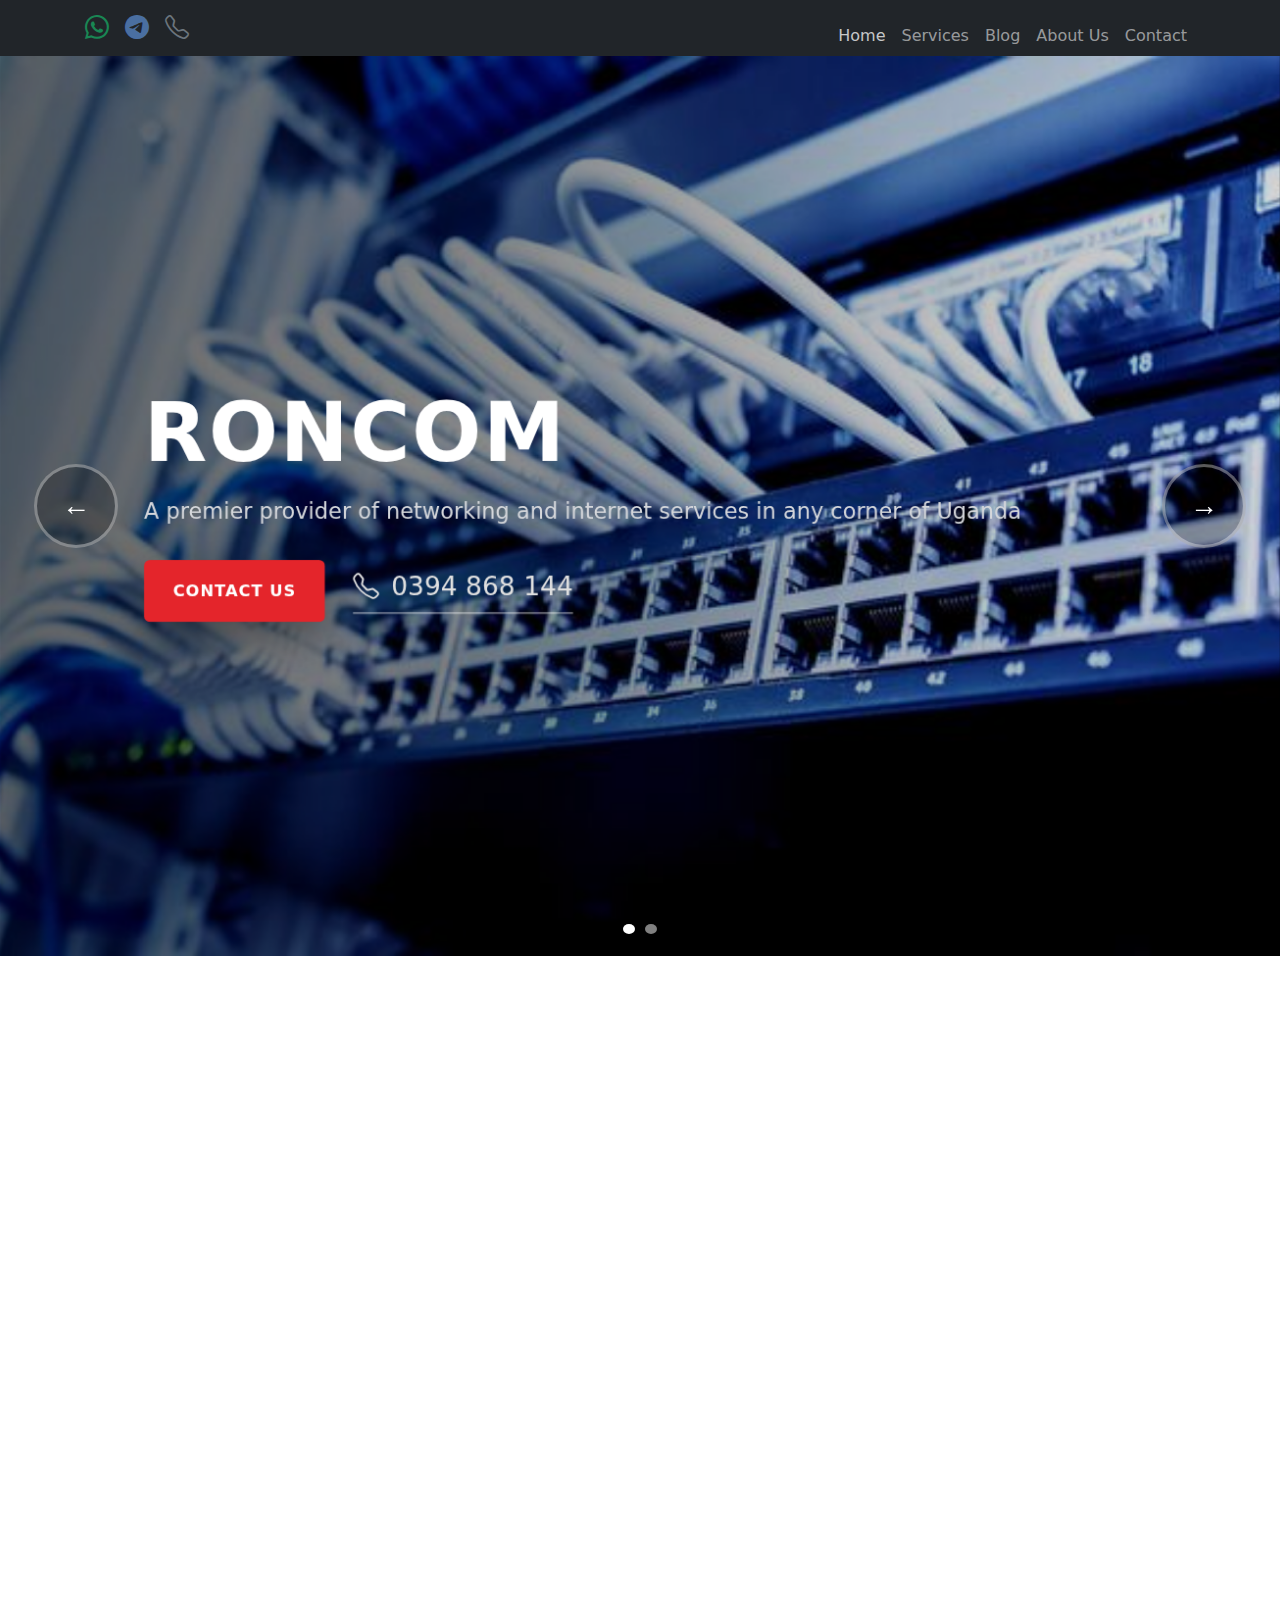
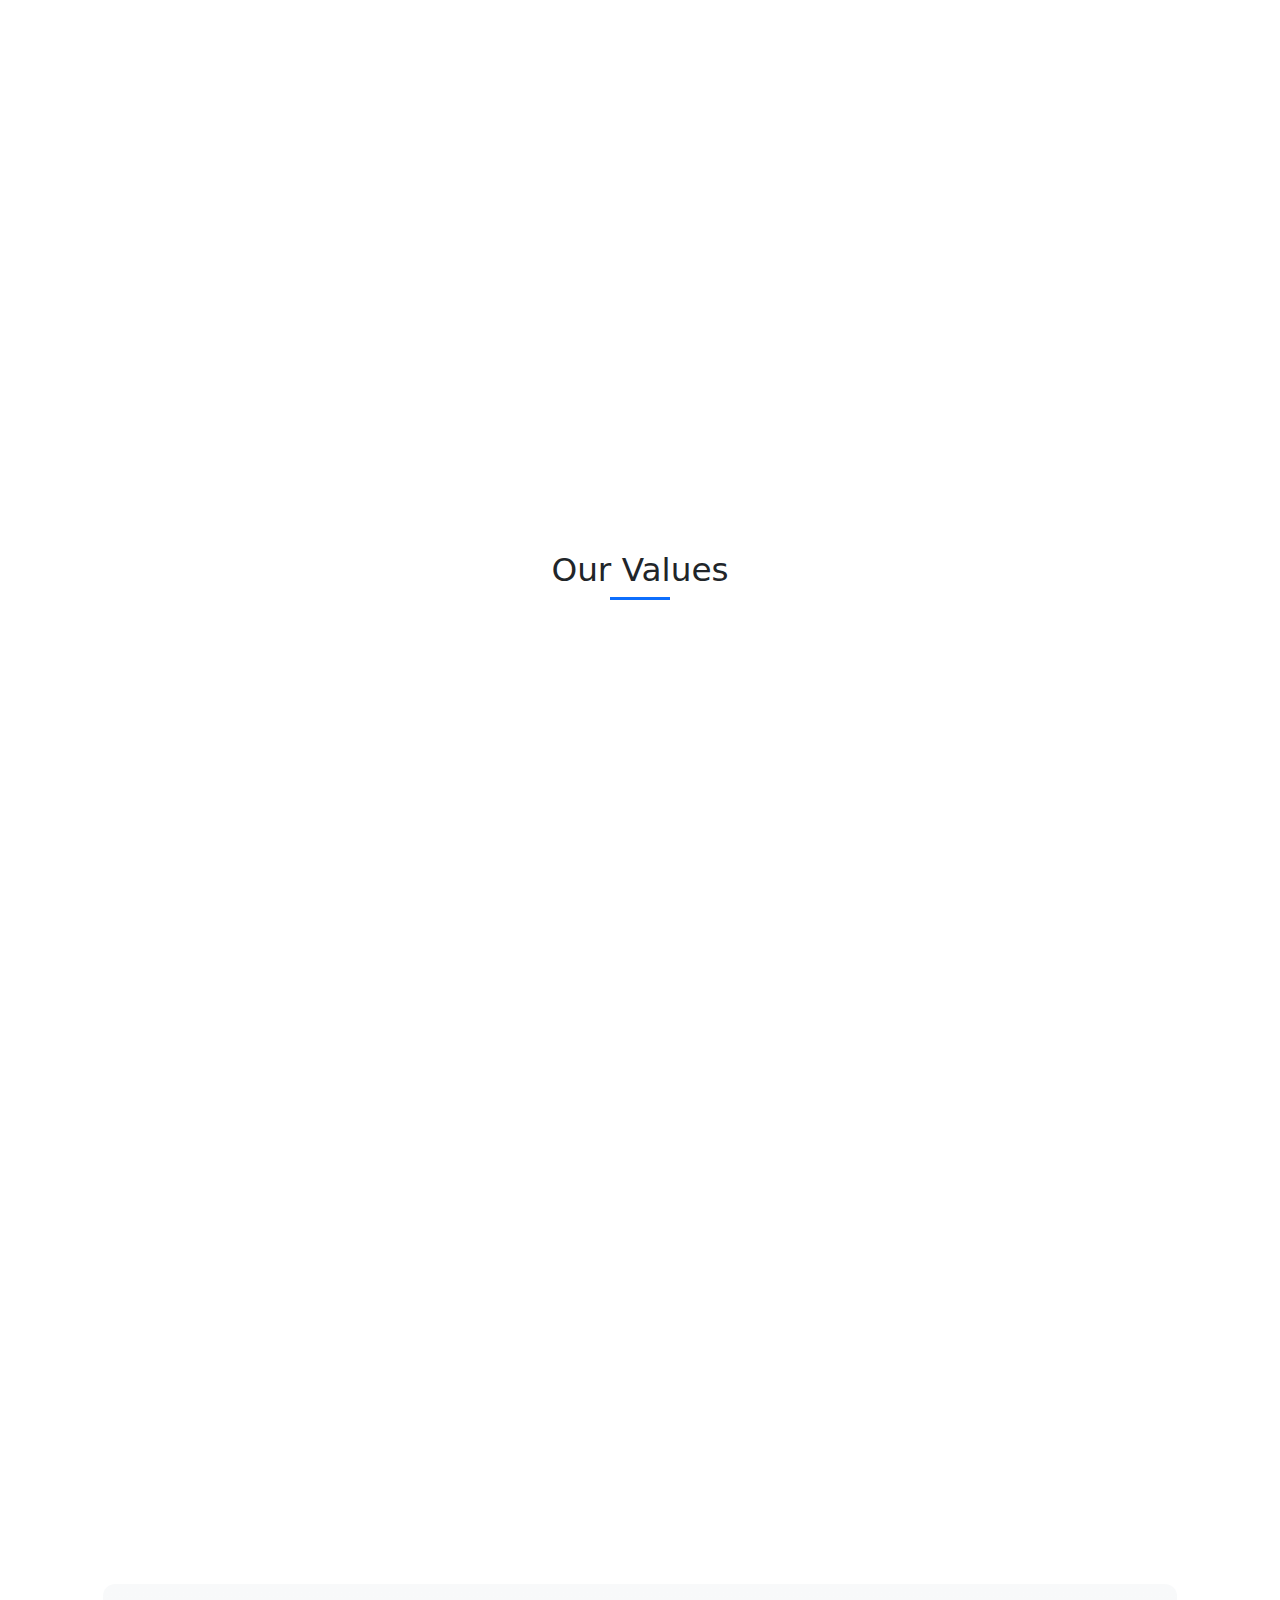
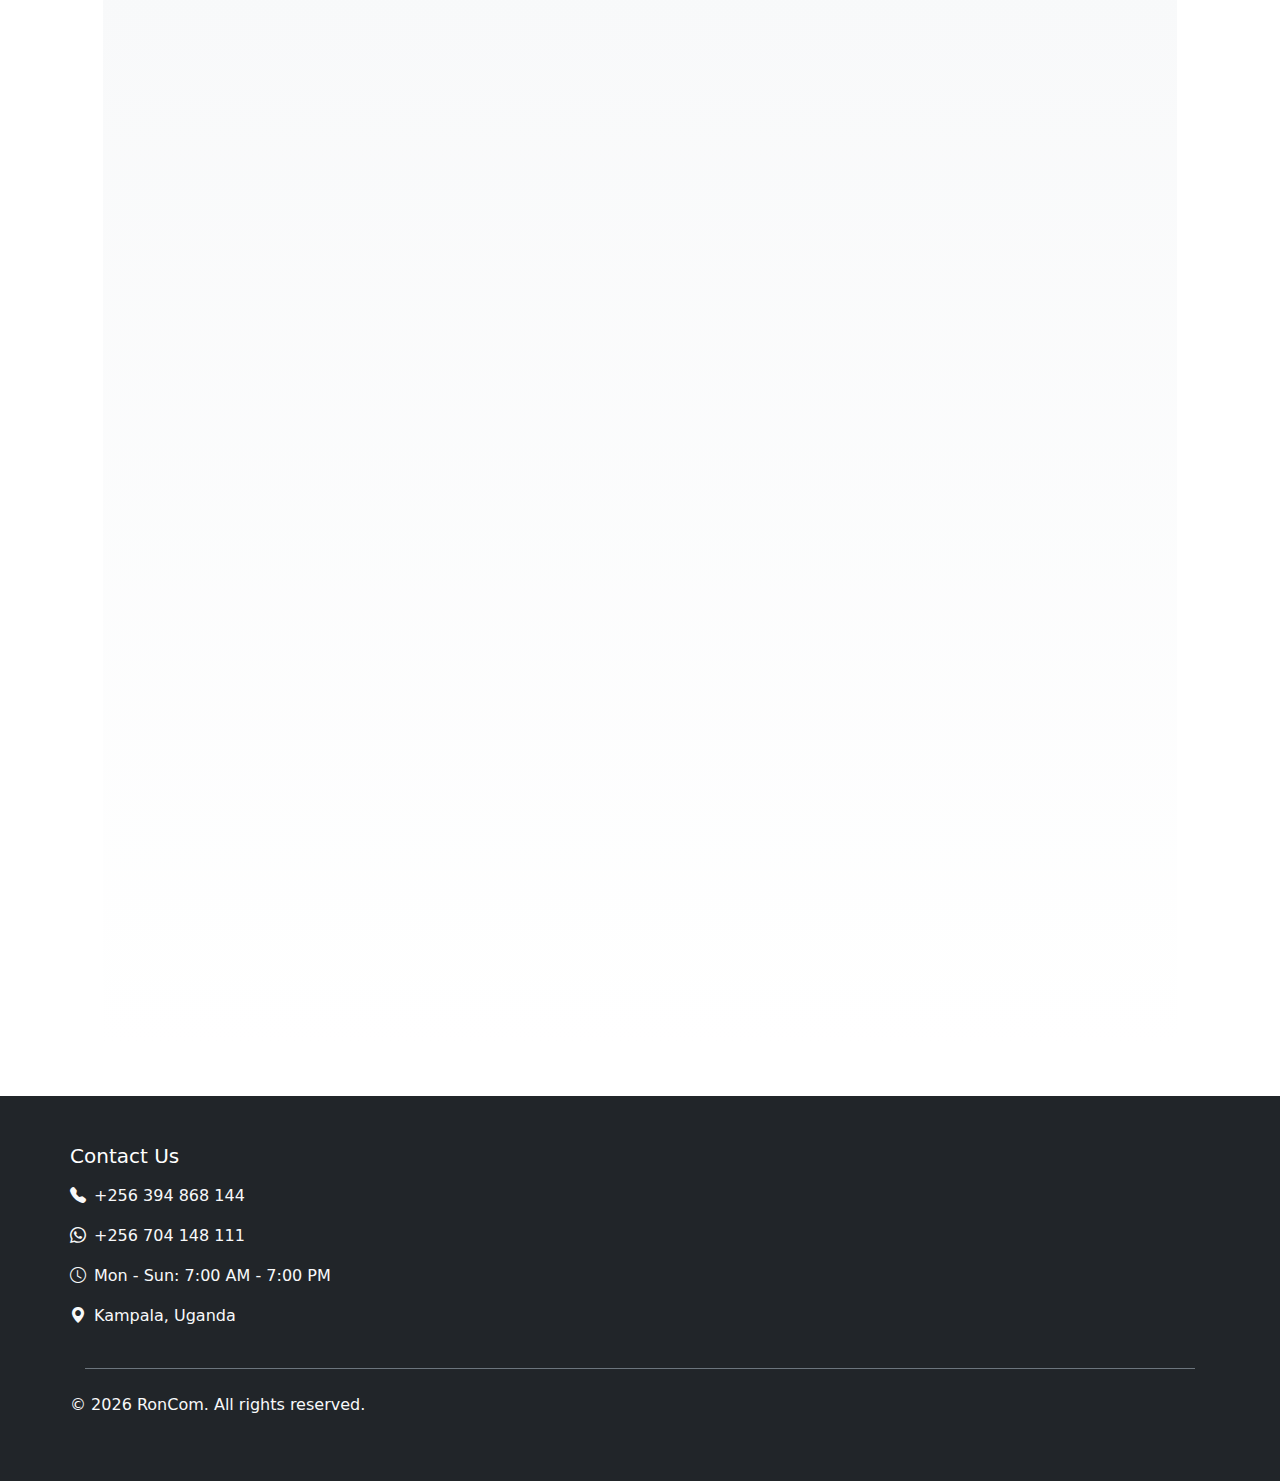
<file: index.html>
<!DOCTYPE html>
<html lang="en">
    <head>
        <meta charset="utf-8" />
        <meta name="viewport" content="width=device-width, initial-scale=1, shrink-to-fit=no" />
        
        <meta name="description" content="RonCom - Offering networking and internet solutions in Uganda including routers, access points, IT support and training" />
        <meta name="keywords" content="networking services uganda, internet services uganda, internet services kampala, MikroTik router, UniFi access point, network installation, wireless network design" />
        <meta name="author" content="RonCom" />
        
        <meta property="og:title" content="RonCom - Networking and Internet Solutions" />
        <meta property="og:description" content="Premier provider of networking and internet services in Uganda. Expert installation and support for MikroTik, UniFi, Ruijie and TP-Link solutions." />
        <meta property="og:image" content="assets/images/networking2.jpg" />
        <meta property="og:url" content="https://roncom.com" />
        
        <meta name="twitter:card" content="summary_large_image" />
        <meta name="twitter:title" content="RonCom Networks - Networking and Internet Solutions" />
        <meta name="twitter:description" content="Premier provider of networking and internet services in Uganda" />
        <meta name="twitter:image" content="assets/images/networking2.jpg" />
        
        <!-- Canonical URL -->
        <link rel="canonical" href="https://roncom.com/" />

        <title>RonCom</title>

        <!-- Favicon-->
        <link rel="icon" type="image/x-icon" href="assets/images/favicon.ico" />

        <!-- social media icons bootstrap-->
        <link rel="stylesheet" href="https://cdn.jsdelivr.net/npm/bootstrap-icons@1.11.3/font/bootstrap-icons.min.css">
        
        <!-- Core theme CSS (includes Bootstrap)-->
        <link href="css/styles.css" rel="stylesheet" />

        <!-- Custom styles -->
        <style>
            .service-card,
            .mission-card,
            .values-card,
            .services-card,
            .blog-card,
            .products-cta,
            .testimonials-heading-animate {
                opacity: 0;
                transform: translateY(30px);
            }
            .service-card.fade-in,
            .mission-card.fade-in,
            .values-card.fade-in,
            .services-card.fade-in,
            .blog-card.fade-in,
            .products-cta.fade-in,
            .testimonials-heading-animate.fade-in {
                animation: fadeInUp 0.6s ease forwards;
            }
            @keyframes fadeInUp {
                from {
                    opacity: 0;
                    transform: translateY(30px);
                }
                to {
                    opacity: 1;
                    transform: translateY(0);
                }
            }
        </style>

    </head>
    <body>
        <nav class="navbar navbar-expand-lg navbar-dark bg-dark">
            <div class="container">
                
                <!-- Social Media Icons (visible on all screens, left side on mobile) -->
                <div class="d-flex align-items-center order-lg-1" id="nav-social-icons">
                    <a href="https://wa.me/256704148111" target="_blank" class="text-success me-3" title="WhatsApp">
                        <i class="bi bi-whatsapp" style="font-size: 1.5rem;"></i>
                    </a>
                    <a href="https://t.me/Ronn_pro" target="_blank" class="text-primary me-3" title="Telegram">
                        <i class="bi bi-telegram" style="font-size: 1.5rem;"></i>
                    </a>
                    <a href="tel:+256394868144" class="text-secondary me-3" title="Phone" style="color: #A9A9A9;">
                        <i class="bi bi-telephone" style="font-size: 1.5rem;"></i>
                    </a>
                </div>

                <!-- Navbar Toggler Button -->
                <button class="navbar-toggler order-lg-3" type="button" data-bs-toggle="collapse" data-bs-target="#navbarSupportedContent" aria-controls="navbarSupportedContent" aria-expanded="false" aria-label="Toggle navigation">
                    <span class="navbar-toggler-icon"></span>
                </button>

                <!-- Collapsible Navigation Menu -->
                <div class="collapse navbar-collapse order-lg-2" id="navbarSupportedContent">
                    <ul class="navbar-nav ms-auto mb-2 mb-lg-0">
                        <li class="nav-item"><a class="nav-link active" aria-current="page" href="index.html">Home</a></li>
                        <li class="nav-item"><a class="nav-link" href="services.html">Services</a></li>
                        <li class="nav-item"><a class="nav-link" href="blog.html">Blog</a></li>
                        <li class="nav-item"><a class="nav-link" href="about.html">About Us</a></li>
                        <li class="nav-item"><a class="nav-link" href="contact.html">Contact</a></li>
                    </ul>
                </div>
            </div>
        </nav>

        <!-- Page Content-->
        <main>
            <div class="container px-4 px-lg-5">

                <!-- Hero Slider -->
            <section class="hero-slider" aria-label="Featured">
                <button class="nav nav--prev" aria-label="Previous slide">
                    <span class="nav__circle"><span class="nav__arrow">←</span></span>
                </button>

                <button class="nav nav--next" aria-label="Next slide">
                    <span class="nav__circle"><span class="nav__arrow">→</span></span>
                </button>

                <div class="slides">
                    <!-- Slide 2: Business -->
                    <article class="slide" style="background-image:url('assets/images/networking2.jpg')" role="img" aria-label="Professional networking solutions by RonCom">
                    <div class="slide__overlay"></div>
                    <div class="slide__content">
                        <h1 class="title">
                        RONCOM
                        </h1>
                        <p class="subhead">
                        A premier provider of networking and internet services in  any corner of Uganda
                        </p>
                        <div class="cta-row">
                        <a class="btn btn--primary" href="#contact">
                         CONTACT US
                        </a>
                        <a class="phone" href="tel:+256394868144">
                            <span class="phone__icon"><i class="bi bi-telephone"></i></span>
                            <span class="phone__num">0394 868 144</span>
                        </a>
                        </div>
                    </div>
                    </article>

                    <!-- Slide 1: Home -->
                    <article class="slide is-active" style="background-image:url('assets/images/home-1.jpg')" role="img" aria-label="RonCom - Your trusted networking partner in Uganda">
                    <div class="slide__overlay"></div>
                    <div class="slide__content">
                        <h2 class="title">
                        RONCOM
                        </h2>
                        <p class="subhead">
                        A premier provider of networking and internet services in  any corner of Uganda
                        </p>
                        <div class="cta-row">
                        <a class="btn btn--primary" href="#contact">
                             CONTACT US
                        </a>
                        <a class="phone" href="tel:+256394868144">
                            <span class="phone__icon"><i class="bi bi-telephone"></i></span>
                            <span class="phone__num">0394 868 144</span>
                        </a>
                        </div>
                    </div>
                    </article>
                </div>

                <div class="dots" role="tablist" aria-label="Slider pagination"></div>
            </section>

            <!-- Call to Action-->
            <div class="card text-white my-5 py-4 text-center products-cta" id="products" style="background-color: #5c6670; color: white;">
                <div class="card-body">
                    <h2 class="text-white m-0">Our Products</h2>    
                </div>
            </div>

            <!-- Content Row-->
            <div class="row gx-4 gx-lg-5 service-cards">
                
                <!-- MikroTik Router Card -->
                <div class="col-lg-6 mb-4">
                    <div class="service-card">
                        <div class="service-image">
                            <img src="assets/images/mikrotik_router.jpeg" alt="MikroTik Router - Professional grade networking device for advanced firewall and hotspot solutions" loading="lazy" decoding="async">
                        </div>
                        <div class="service-content">
                            <h3 class="service-title">MikroTik Router</h3>
                            <p class="service-text">Advanced firewall, multi-device support and high speed connections, ideal for hotspots, labs and power users.</p>
                        </div>
                    </div>
                </div>

                <!-- CCTV Camera Card -->
                <div class="col-lg-6 mb-4">
                    <div class="service-card">
                        <div class="service-image">
                            <img src="assets/images/cctv-camera.jpg" alt="CCTV cameras - Security and Surveillance" loading="lazy" decoding="async">
                        </div>
                        <div class="service-content">
                            <h3 class="service-title">CCTV Cameras</h3>
                            <p class="service-text">Enhanced security and surveillance for real-time monitoring and efficient response to incidents</p>
                        </div>
                    </div>
                </div>

                <!-- Ubiquiti UniFi Card -->
                <div class="col-lg-6 mb-4">
                    <div class="service-card">
                        <div class="service-image">
                            <img src="assets/images/unifi_access_point.jpg" alt="UniFi Access Point - Enterprise-grade WiFi solution supporting 200+ devices" loading="lazy" decoding="async">
                        </div>
                        <div class="service-content">
                            <h3 class="service-title">UniFi Access Point</h3>
                            <p class="service-text">Supports 200+ devices, 1250 square ft coverage. Great for offices and multi-building setups.</p>
                        </div>
                    </div>
                </div>

                <!-- Solar CCTV Camera Card -->
                <div class="col-lg-6 mb-4">
                    <div class="service-card">
                        <div class="service-image">
                            <img src="assets/images/solar-cctv-cameras.jpg" alt="Solar CCTV cameras - Reliable and cost-effective" loading="lazy" decoding="async">
                        </div>
                        <div class="service-content">
                            <h3 class="service-title">Solar CCTV Cameras</h3>
                            <p class="service-text">High quality, reliable and cost-effective to enhance security.</p>
                        </div>
                    </div>
                </div>
                
                <!-- Ruijie routers & access point Card -->
                <div class="col-lg-6 mb-4">
                    <div class="service-card">
                        <div class="service-image">
                            <img src="assets/images/ruijie_access_point.jpg" alt="Ruijie Access Point - Professional WiFi solution for business hotspots and remote work" loading="lazy" decoding="async">
                        </div>
                        <div class="service-content">
                            <h3 class="service-title">Ruijie Access Point</h3>
                            <p class="service-text">Great for business hotspots, secure remote work and scalable networks. Also includes guest Wi-Fi management</p>
                        </div>
                    </div>
                </div>

                <!-- TP-Link routers & access point card -->
                <div class="col-lg-6 mb-4">
                    <div class="service-card">
                        <div class="service-image">
                            <img src="assets/images/TP-Link.jpg" alt="TP-Link Router - Affordable WiFi solution for homes and small offices with mesh capabilities" loading="lazy" decoding="async">
                        </div>
                        <div class="service-content">
                            <h3 class="service-title">TP-Link Router</h3>
                            <p class="service-text">Affordable Wi-Fi for homes and small office. Also, ideal for mesh and cloud management.</p>
                        </div>
                    </div>
                </div>

                <!-- Mission and Core Values -->
                <section class="my-5">
                    <div class="row">
                        <!-- Mission -->
                        <div class="col-12 mb-4">
                            <div class="card h-100 border-0 shadow-sm mission-card" style="background-color: #0b5ed7; color: whitesmoke;">
                                <div class="card-body">
                                    <h2 class="card-title text-center mb-4">Our Mission</h2>
                                    <p class="card-text">To provide cutting-edge networking solutions and exceptional IT services that empower businesses and individuals across Uganda with reliable, secure, and efficient connectivity, while fostering digital transformation and technological advancement in our communities.</p>
                                </div>
                            </div>
                        </div>
                        <!-- Core Values -->
                        <div class="col-12">
                            <div class="values-section my-5">
                                <div class="values-heading text-center mb-5">
                                    <h2 class="display-5 fw-bold">Our Values</h2>
                                </div>
                                <div class="values-container">
                                    <div class="values-flex-item">
                                        <div class="values-card text-center p-4">
                                            <i class="bi bi-star-fill text-primary display-4 mb-3"></i>
                                            <h4 class="mb-3">Excellence</h4>
                                            <p class="mb-0">We strive for excellence in every project we undertake.</p>
                                        </div>
                                    </div>
                                    <div class="values-flex-item">
                                        <div class="values-card text-center p-4">
                                            <i class="bi bi-people-fill text-primary display-4 mb-3"></i>
                                            <h4 class="mb-3">Customer Focus</h4>
                                            <p class="mb-0">Our clients' success is our primary focus.</p>
                                        </div>
                                    </div>
                                    <div class="values-flex-item">
                                        <div class="values-card text-center p-4">
                                            <i class="bi bi-lightning-fill text-primary display-4 mb-3"></i>
                                            <h4 class="mb-3">Innovation</h4>
                                            <p class="mb-0">We embrace new technologies and innovative solutions.</p>
                                        </div>
                                    </div>
                                </div>
                            </div>
                        </div>
                    </div>
                </section>

                <!-- Services and Blog Navigation -->
                <section class="mb-5">
                    <div class="row">
                        <!-- Services Card -->
                        <div class="col-12 mb-4">
                            <div class="card h-100 text-black services-card" style="background-color: burlywood;">
                                <div class="card-body text-center">
                                    <i class="bi bi-gear-fill display-4 mb-3"></i>
                                    <h3 class="card-title">Our Services</h3>
                                    <p class="card-text">Our expert team specializes in designing and implementing custom network infrastructures, advanced security systems, and professional IT support services. From small office setups to large-scale enterprise networks, we provide end-to-end solutions that ensure optimal performance, security, and reliability.</p>
                                    <a href="services.html"class="btn btn-light">Explore Services</a>
                                </div>
                            </div>
                        </div>
                        <!-- Blog Card -->
                        <div class="col-12 mb-4">
                            <div class="card h-100 text-white blog-card" style="background-color: darkgray;">
                                <div class="card-body text-center">
                                    <i class="bi bi-journal-text display-4 mb-3"></i>
                                    <h3 class="card-title">Latest Insights</h3>
                                    <p class="card-text">We regularly share valuable information about emerging technologies, network security protocols, and innovative solutions in the IT industry. Our blog features expert advice, troubleshooting guides, case studies, and detailed analyses of the latest trends in networking and security systems.</p>
                                    <a href="blog.html" class="btn btn-light">Read Our Blog</a>
                                </div>
                            </div>
                        </div>
                    </div>
                </section>

                <!-- Testimonials Section -->
                <section class="testimonials-section my-5 py-5">
                    <div class="testimonials-heading text-center mb-5 testimonials-heading-animate">
                        <h2 class="display-5 fw-bold">What Our Clients Say</h2>
                        <p class="lead text-muted">Real feedback from businesses we've partnered with</p>
                    </div>

                    <div class="row gx-4 gx-lg-5">
                        <!-- Testimonial 1 -->
                        <div class="col-lg-4 mb-4">
                            <div class="testimonial-card">
                                <div class="stars mb-3">
                                    <i class="bi bi-star-fill"></i>
                                    <i class="bi bi-star-fill"></i>
                                    <i class="bi bi-star-fill"></i>
                                    <i class="bi bi-star-fill"></i>
                                    <i class="bi bi-star-fill"></i>
                                </div>
                                <p class="testimonial-text">"RonCom transformed our network infrastructure. Their professional team delivered an exceptional solution that exceeded our expectations. Highly recommended!"</p>
                                <div class="testimonial-author">
                                    <h5 class="author-name">John Mukwaya</h5>
                                    <p class="author-title">CEO, Tech Solutions Ltd</p>
                                </div>
                            </div>
                        </div>

                        <!-- Testimonial 2 -->
                        <div class="col-lg-4 mb-4">
                            <div class="testimonial-card">
                                <div class="stars mb-3">
                                    <i class="bi bi-star-fill"></i>
                                    <i class="bi bi-star-fill"></i>
                                    <i class="bi bi-star-fill"></i>
                                    <i class="bi bi-star-fill"></i>
                                    <i class="bi bi-star-fill"></i>
                                </div>
                                <p class="testimonial-text">"Outstanding service and support! The team at RonCom installed our security system flawlessly. Their 24/7 support has been invaluable to our operations."</p>
                                <div class="testimonial-author">
                                    <h5 class="author-name">Sarah Nambi</h5>
                                    <p class="author-title">Operations Manager, Kampala Hotels</p>
                                </div>
                            </div>
                        </div>

                        <!-- Testimonial 3 -->
                        <div class="col-lg-4 mb-4">
                            <div class="testimonial-card">
                                <div class="stars mb-3">
                                    <i class="bi bi-star-fill"></i>
                                    <i class="bi bi-star-fill"></i>
                                    <i class="bi bi-star-fill"></i>
                                    <i class="bi bi-star-fill"></i>
                                    <i class="bi bi-star-fill"></i>
                                </div>
                                <p class="testimonial-text">"Professional, reliable, and cost-effective. RonCom's solutions helped us improve our internet connectivity significantly. Great value for money!"</p>
                                <div class="testimonial-author">
                                    <h5 class="author-name">David Ocheng</h5>
                                    <p class="author-title">Director, Kampala Tech Hub</p>
                                </div>
                            </div>
                        </div>
                    </div>
                </section>

            </div>
            </div>
        </main>

        <!-- Footer-->
        <footer class="py-5 bg-dark footer">
            <div class="container">
                <div class="row mb-4">
                    
                    <!-- Contact Info -->
                    <div class="col-lg-4">
                        <h5 class="text-white mb-3">Contact Us</h5>
                        <ul class="list-unstyled footer-contact">
                            <li class="d-flex align-items-center mb-3">
                                <i class="bi bi-telephone-fill text-light me-2"></i>
                                <span class="text-light">+256 394 868 144</span>
                            </li>
                            <li class="d-flex align-items-center mb-3">
                                <i class="bi bi-whatsapp text-light me-2"></i>
                                <span class="text-light">+256 704 148 111</span>
                            </li>
                            <li class="d-flex align-items-center mb-3">
                                <i class="bi bi-clock text-light me-2"></i>
                                <span class="text-light">Mon - Sun: 7:00 AM - 7:00 PM</span>
                            </li>
                            <li class="d-flex align-items-center">
                                <i class="bi bi-geo-alt-fill text-light me-2"></i>
                                <span class="text-light">Kampala, Uganda</span>
                            </li>
                        </ul>
                    </div>
                </div>

                <!-- Copyright -->
                <div class="border-top border-secondary pt-4">
                    <div class="row align-items-center">
                        <div class="col-12 text-end">
                            <p class="mb-0 text-light">&copy; <span id="year"></span> RonCom. All rights reserved.</p>
                        </div>
                    </div>
                </div>
            </div>
        </footer>

        <!-- Bootstrap core JS-->
        <script src="https://cdn.jsdelivr.net/npm/bootstrap@5.2.3/dist/js/bootstrap.bundle.min.js"></script>
        
        <!-- Core theme and SLIDER JS-->
        <script src="js/scripts.js"></script>

        <!-- Scroll Animation Script -->
        <script>
            document.addEventListener('DOMContentLoaded', function() {
                const cards = document.querySelectorAll('.service-card, .mission-card, .values-card, .services-card, .blog-card, .testimonial-card, .products-cta, .testimonials-heading-animate');
                
                const observer = new IntersectionObserver((entries) => {
                    entries.forEach(entry => {
                        if (entry.isIntersecting) {
                            entry.target.classList.add('fade-in');
                            observer.unobserve(entry.target);
                        }
                    });
                }, {
                    threshold: 0.1,
                    rootMargin: '0px 0px -50px 0px'
                });

                cards.forEach(card => {
                    observer.observe(card);
                });
            });
        </script>

        <!-- Structured Data -->
        <script type="application/ld+json">
        {
            "@context": "https://schema.org",
            "@type": "LocalBusiness",
            "name": "RonCom",
            "image": "assets/images/networking2.jpg",
            "description": "Premier provider of networking and internet services in Uganda",
            "address": {
                "@type": "PostalAddress",
                "addressCountry": "Uganda"
            },
            "telephone": "+256394868144",
            "sameAs": [
                "https://wa.me/256704148111",
                "https://t.me/Ronn_pro"
            ],
            "openingHours": ["Mo-Su 07:00-19:00"],
            "priceRange": "$$"
        }
        </script>
        
    </body>
</html>
</file>
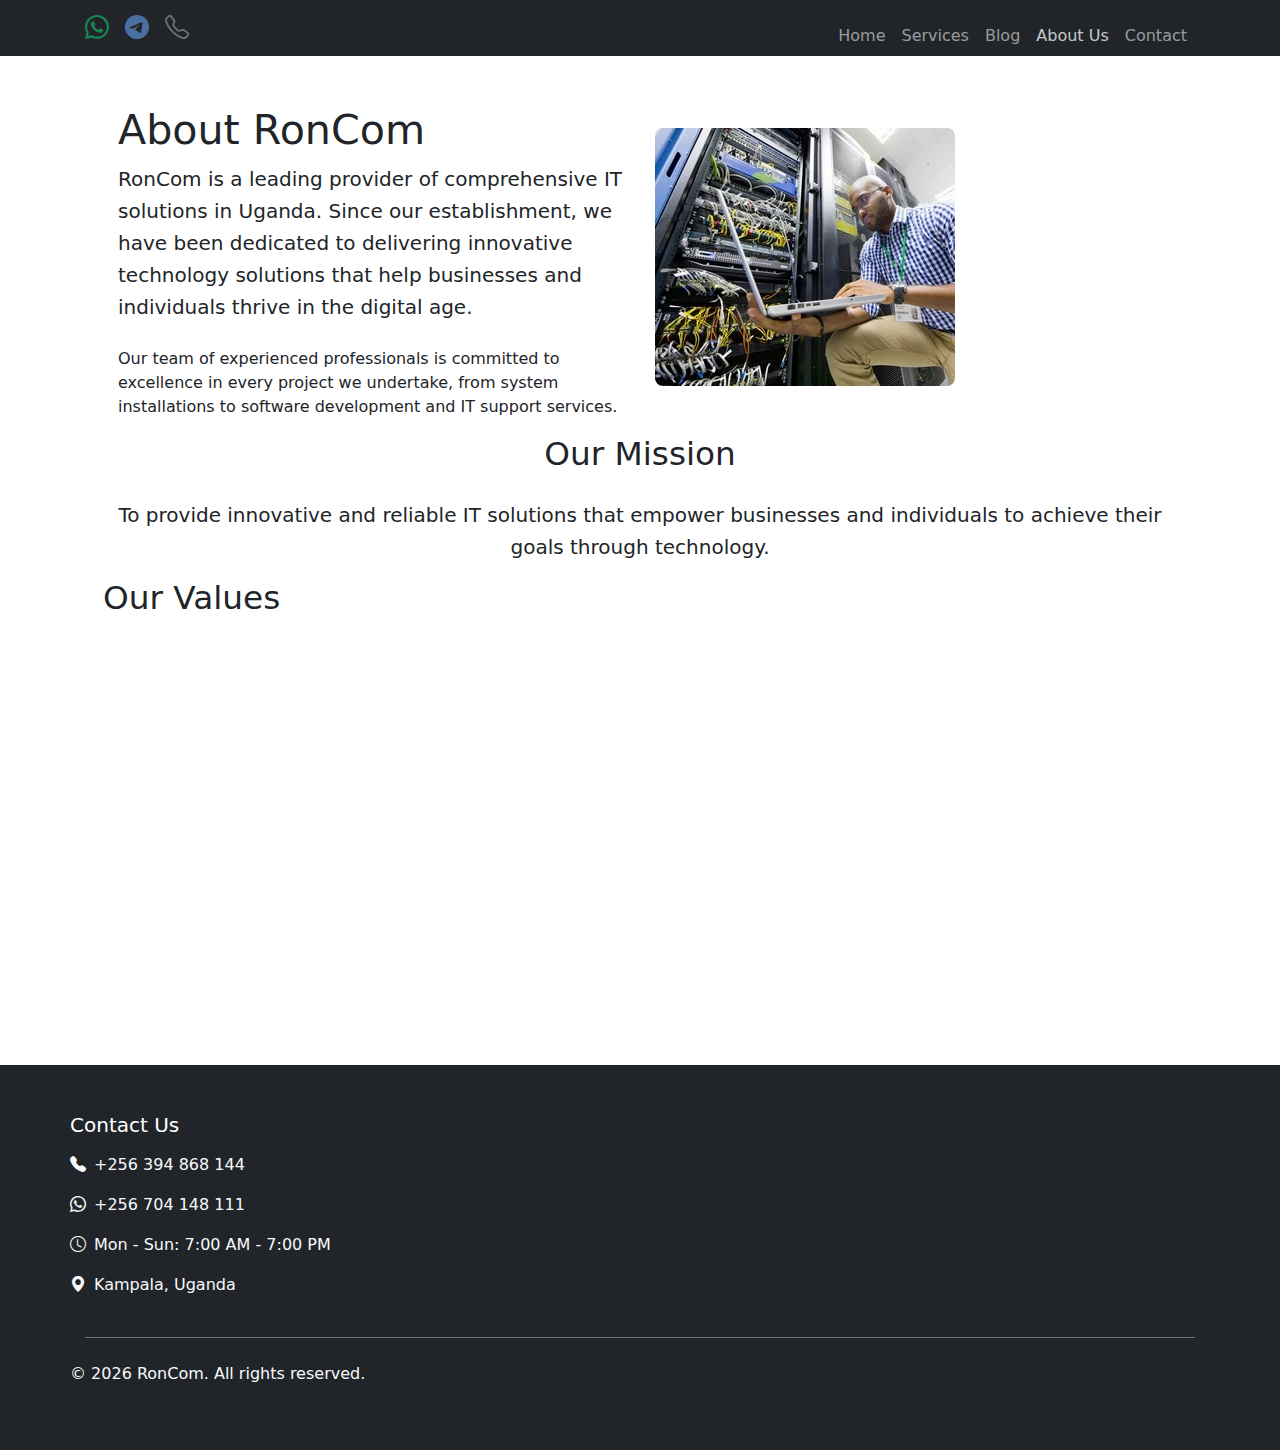
<file: about.html>
<!DOCTYPE html>
<html lang="en">
    <head>
        <meta charset="utf-8" />
        <meta name="viewport" content="width=device-width, initial-scale=1, shrink-to-fit=no" />
        
        <meta name="description" content="About RonCom - Your trusted partner for IT solutions and services in Uganda" />
        <meta name="keywords" content="about roncom, IT company uganda, tech solutions kampala, professional IT services" />
        <meta name="author" content="RonCom" />
        
        <meta property="og:title" content="About RonCom - Professional IT Solutions" />
        <meta property="og:description" content="Learn more about RonCom and our mission to provide top-quality IT solutions and services in Uganda." />
        <meta property="og:image" content="assets/images/servers.jpeg" />
        <meta property="og:url" content="https://roncom.com/about.html" />
        
        <title>RonCom - About Us</title>

        <!-- Favicon-->
        <link rel="icon" type="image/x-icon" href="assets/images/favicon.ico" />

        <!-- social media icons bootstrap-->
        <link rel="stylesheet" href="https://cdn.jsdelivr.net/npm/bootstrap-icons@1.11.3/font/bootstrap-icons.min.css">
        
        <!-- Core theme CSS (includes Bootstrap)-->
        <link href="css/styles.css" rel="stylesheet" />
        
        <style>
            .about-section {
                padding: 50px 0;
            }
            .about-image {
                max-width: 100%;
                height: auto;
                border-radius: 8px;
                margin-bottom: 20px;
            }
            .team-member {
                margin-bottom: 30px;
                text-align: center;
            }
            .team-member img {
                width: 200px;
                height: 200px;
                border-radius: 50%;
                margin-bottom: 15px;
            }
        </style>
    </head>
    <body>
        <!-- Responsive navbar-->
        <nav class="navbar navbar-expand-lg navbar-dark bg-dark">
            <div class="container">
                <button class="navbar-toggler" type="button" data-bs-toggle="collapse" data-bs-target="#navbarSupportedContent" aria-controls="navbarSupportedContent" aria-expanded="false" aria-label="Toggle navigation"><span class="navbar-toggler-icon"></span></button>
                <div class="collapse navbar-collapse" id="navbarSupportedContent">
                    <!-- Social Media Icons -->
                    <div class="d-flex align-items-center me-3">
                        <a href="https://wa.me/256704148111" target="_blank" class="text-success me-3" title="WhatsApp">
                            <i class="bi bi-whatsapp" style="font-size: 1.5rem;"></i>
                        </a>
                        <a href="https://t.me/Ronn_pro" target="_blank" class="text-primary me-3" title="Telegram">
                            <i class="bi bi-telegram" style="font-size: 1.5rem;"></i>
                        </a>
                        <a href="tel:+256394868144" class="text-secondary me-3" title="Phone" style="color: #A9A9A9;">
                            <i class="bi bi-telephone" style="font-size: 1.5rem;"></i>
                        </a>
                    </div>
                    
                    <div> <hr class="d-lg-none bg-light opacity-25 my-2" style="width: 30%; margin-left: 0;"> </div>

                    <ul class="navbar-nav ms-auto mb-2 mb-lg-0">
                        <li class="nav-item"><a class="nav-link" href="index.html">Home</a></li>
                        <li class="nav-item"><a class="nav-link" href="services.html">Services</a></li>
                        <li class="nav-item"><a class="nav-link" href="blog.html">Blog</a></li>
                        <li class="nav-item"><a class="nav-link active" href="about.html">About Us</a></li>
                        <li class="nav-item"><a class="nav-link" href="contact.html">Contact</a></li>
                    </ul>
                </div>
            </div>
        </nav>

        <!-- Page Content-->
        <main>
            <div class="container px-4 px-lg-5">
                <div class="about-section">
                    <div class="row align-items-center">
                        <div class="col-lg-6">
                            <div class="about-text">
                                <h1>About RonCom</h1>
                                <p class="lead mb-4">RonCom is a leading provider of comprehensive IT solutions in Uganda. Since our establishment, we have been dedicated to delivering innovative technology solutions that help businesses and individuals thrive in the digital age.</p>
                                <p>Our team of experienced professionals is committed to excellence in every project we undertake, from system installations to software development and IT support services.</p>
                            </div>
                        </div>
                        <div class="col-lg-6">
                            <img src="assets/images/installations2.jpg" alt="RonCom Office" class="about-image">
                        </div>
                    </div>

                    <div class="mission-section">
                        <div class="container">
                            <div class="row justify-content-center">
                                <div class="col-lg-8 text-center">
                                    <h2 class="mb-4">Our Mission</h2>
                                    <p class="lead">To provide innovative and reliable IT solutions that empower businesses and individuals to achieve their goals through technology.</p>
                                </div>
                            </div>
                        </div>
                    </div>

                    <div class="values-section">
                        <div class="row">
                            <div class="col-12 text-center mb-5">
                                <h2>Our Values</h2>
                            </div>
                        </div>
                        <div class="row g-4">
                            <div class="col-md-4">
                                <div class="values-card text-center">
                                    <i class="bi bi-star-fill text-primary"></i>
                                    <h4>Excellence</h4>
                                    <p>We strive for excellence in every project we undertake.</p>
                                </div>
                            </div>
                            <div class="col-md-4">
                                <div class="values-card text-center">
                                    <i class="bi bi-people-fill text-primary"></i>
                                    <h4>Customer Focus</h4>
                                    <p>Our clients' success is our primary focus.</p>
                                </div>
                            </div>
                            <div class="col-md-4">
                                <div class="values-card text-center">
                                    <i class="bi bi-lightning-fill text-primary"></i>
                                    <h4>Innovation</h4>
                                    <p>We embrace new technologies and innovative solutions.</p>
                                </div>
                            </div>
                        </div>
                    </div>
                </div>
            </div>
        </main>

        <!-- Footer-->
        <footer class="py-5 bg-dark footer">
            <div class="container">
                <div class="row mb-4">
                    
                    <!-- Contact Info -->
                    <div class="col-lg-4">
                        <h5 class="text-white mb-3">Contact Us</h5>
                        <ul class="list-unstyled footer-contact">
                            <li class="d-flex align-items-center mb-3">
                                <i class="bi bi-telephone-fill text-light me-2"></i>
                                <span class="text-light">+256 394 868 144</span>
                            </li>
                            <li class="d-flex align-items-center mb-3">
                                <i class="bi bi-whatsapp text-light me-2"></i>
                                <span class="text-light">+256 704 148 111</span>
                            </li>
                            <li class="d-flex align-items-center mb-3">
                                <i class="bi bi-clock text-light me-2"></i>
                                <span class="text-light">Mon - Sun: 7:00 AM - 7:00 PM</span>
                            </li>
                            <li class="d-flex align-items-center">
                                <i class="bi bi-geo-alt-fill text-light me-2"></i>
                                <span class="text-light">Kampala, Uganda</span>
                            </li>
                        </ul>
                    </div>
                </div>

                <!-- Copyright -->
                <div class="border-top border-secondary pt-4">
                    <div class="row align-items-center">
                        <div class="col-12 text-end">
                            <p class="mb-0 text-light">&copy; <span id="year"></span> RonCom. All rights reserved.</p>
                        </div>
                    </div>
                </div>
            </div>
        </footer>

        <!-- Bootstrap core JS-->
        <script src="https://cdn.jsdelivr.net/npm/bootstrap@5.2.3/dist/js/bootstrap.bundle.min.js"></script>
        
        <!-- Core theme JS-->
        <script src="js/scripts.js"></script>
    </body>
</html>
</file>
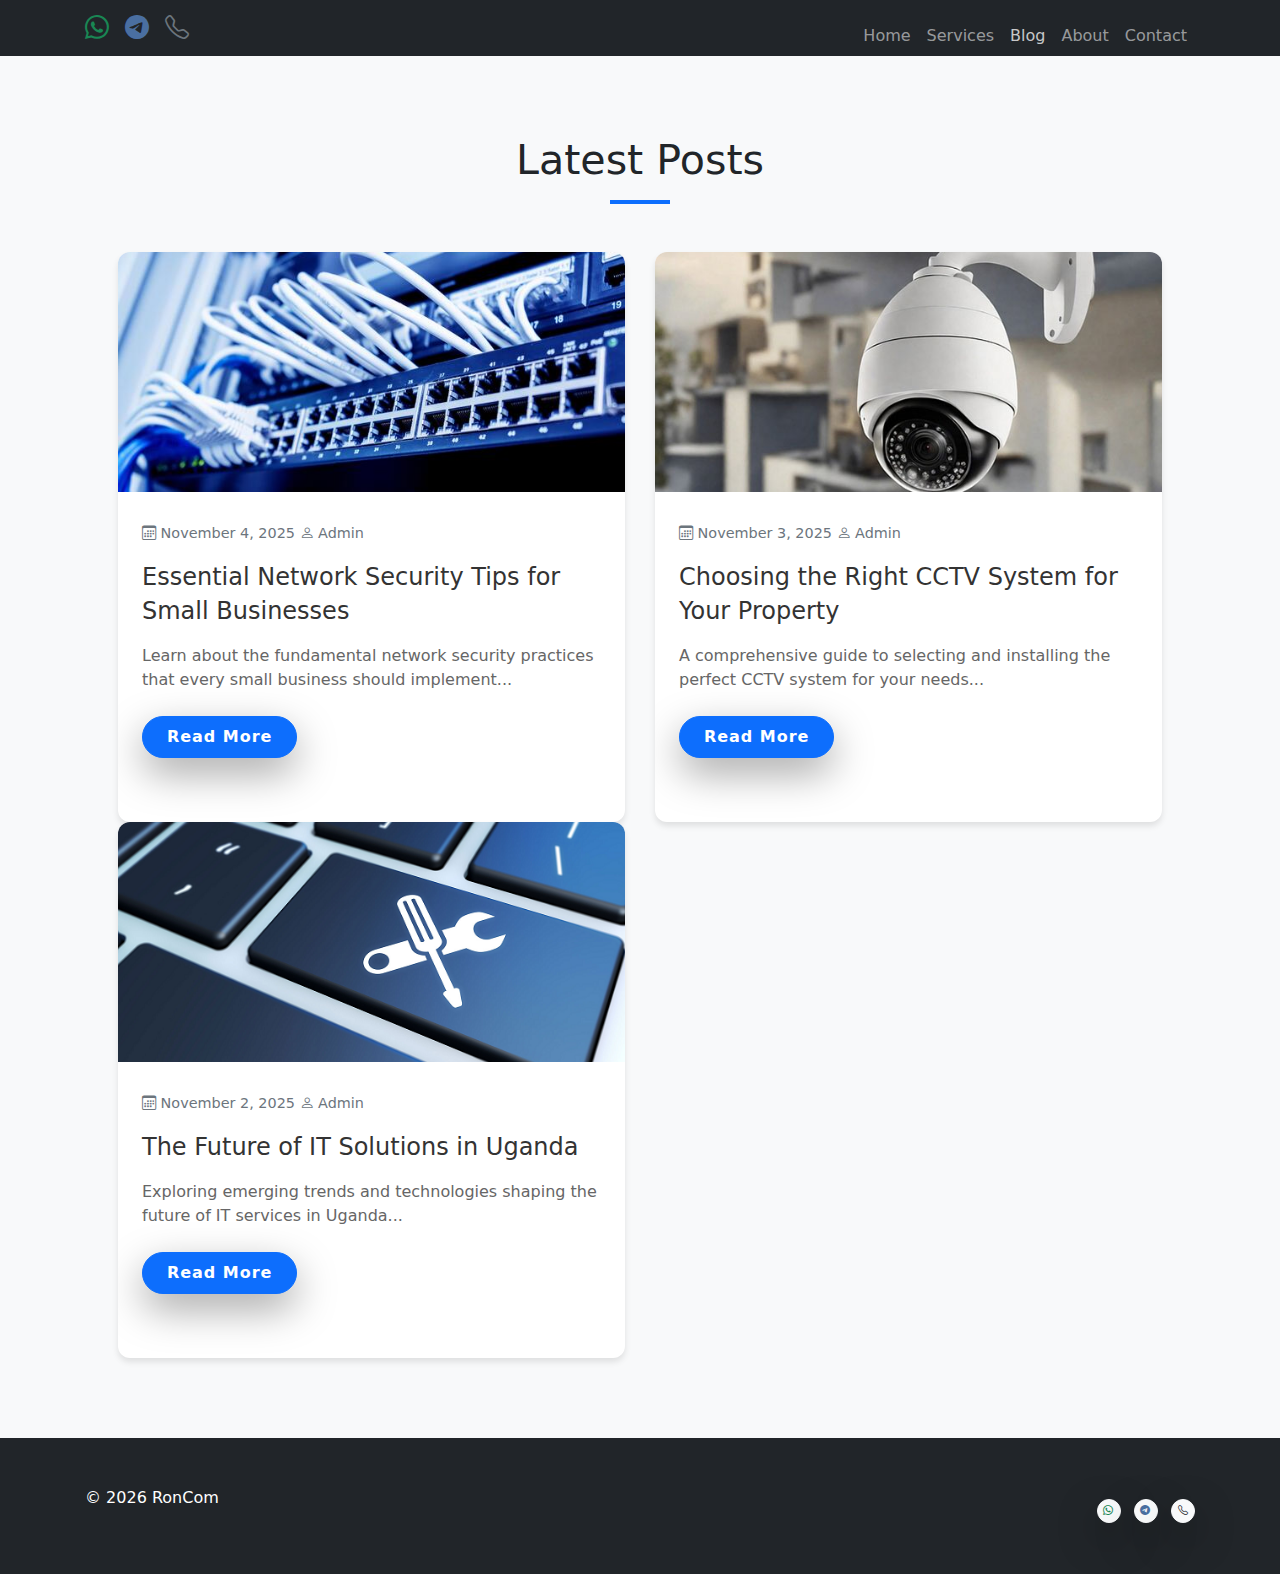
<file: blog.html>
<!DOCTYPE html>
<html lang="en">
    <head>
        <meta charset="utf-8" />
        <meta name="viewport" content="width=device-width, initial-scale=1, shrink-to-fit=no" />
        
        <meta name="description" content="RonCom Blog - Stay updated with the latest in IT, networking, and technology trends" />
        <meta name="keywords" content="it blog uganda, tech news, networking tips, technology trends" />
        <meta name="author" content="RonCom" />
        
        <meta property="og:title" content="RonCom Blog - Technology Insights" />
        <meta property="og:description" content="Latest insights, tips, and news about IT, networking, and technology trends." />
        <meta property="og:image" content="assets/IT.png" />
        <meta property="og:url" content="https://roncom.com/blog.html" />
        
        <title>RonCom - Blog</title>

        <!-- Favicon-->
        <link rel="icon" type="image/x-icon" href="assets/images/favicon.ico" />

        <!-- social media icons bootstrap-->
        <link rel="stylesheet" href="https://cdn.jsdelivr.net/npm/bootstrap-icons@1.11.3/font/bootstrap-icons.min.css">
        
        <!-- Core theme CSS (includes Bootstrap)-->
        <link href="css/styles.css" rel="stylesheet" />
        
        <style>
            body {
                background-color: #f8f9fa;
            }
            .blog-section {
                padding: 80px 0;
            }
            .blog-post {
                margin-bottom: 40px;
                transition: all 0.3s ease;
                background: white;
                border-radius: 12px;
                box-shadow: 0 4px 6px rgba(0, 0, 0, 0.1);
                overflow: hidden;
                height: 100%;
            }
            .blog-post:hover {
                transform: translateY(-5px);
                box-shadow: 0 8px 15px rgba(0, 0, 0, 0.1);
            }
            .blog-image {
                width: 100%;
                height: 240px;
                object-fit: cover;
            }
            .blog-content {
                padding: 1.5rem;
            }
            .post-meta {
                color: #6c757d;
                font-size: 0.9rem;
                margin-bottom: 1rem;
            }
            .blog-post h3 {
                font-size: 1.5rem;
                margin-bottom: 1rem;
                color: #333;
                line-height: 1.4;
            }
            .blog-post p {
                color: #666;
                margin-bottom: 1.5rem;
            }
            .btn-primary {
                padding: 0.5rem 1.5rem;
                border-radius: 25px;
            }
            .page-title {
                position: relative;
                margin-bottom: 3rem;
            }
            .page-title:after {
                content: '';
                display: block;
                width: 60px;
                height: 4px;
                background: #0d6efd;
                margin: 15px auto 0;
            }
        </style>
    </head>
    <body>
        <!-- Responsive navbar-->
        <nav class="navbar navbar-expand-lg navbar-dark bg-dark">
            <div class="container">
                <button class="navbar-toggler" type="button" data-bs-toggle="collapse" data-bs-target="#navbarSupportedContent" aria-controls="navbarSupportedContent" aria-expanded="false" aria-label="Toggle navigation"><span class="navbar-toggler-icon"></span></button>
                <div class="collapse navbar-collapse" id="navbarSupportedContent">
                    <!-- Social Media Icons -->
                    <div class="d-flex align-items-center me-3">
                        <a href="https://wa.me/256704148111" target="_blank" class="text-success me-3" title="WhatsApp">
                            <i class="bi bi-whatsapp" style="font-size: 1.5rem;"></i>
                        </a>
                        <a href="https://t.me/Ronn_pro" target="_blank" class="text-primary me-3" title="Telegram">
                            <i class="bi bi-telegram" style="font-size: 1.5rem;"></i>
                        </a>
                        <a href="tel:+256394868144" class="text-secondary me-3" title="Phone" style="color: #A9A9A9;">
                            <i class="bi bi-telephone" style="font-size: 1.5rem;"></i>
                        </a>
                    </div>
                    <ul class="navbar-nav ms-auto mb-2 mb-lg-0">
                        <li class="nav-item"><a class="nav-link" href="index.html">Home</a></li>
                        <li class="nav-item"><a class="nav-link" href="services.html">Services</a></li>
                        <li class="nav-item"><a class="nav-link active" href="blog.html">Blog</a></li>
                        <li class="nav-item"><a class="nav-link" href="about.html">About</a></li>
                        <li class="nav-item"><a class="nav-link" href="contact.html">Contact</a></li>
                    </ul>
                </div>
            </div>
        </nav>

        <!-- Page Content-->
        <main>
            <div class="container px-4 px-lg-5">
                <div class="blog-section">
                    <h1 class="text-center page-title">Latest Posts</h1>
                    
                    <div class="row g-4">
                        <!-- Sample blog posts - Replace with actual content -->
                        <div class="col-md-6 col-lg-4">
                            <article class="blog-post">
                                <img src="assets/images/networking2.jpg" alt="Network Security" class="blog-image">
                                <div class="blog-content">
                                    <div class="post-meta">
                                        <i class="bi bi-calendar3"></i> November 4, 2025
                                        <i class="bi bi-person ms-3"></i> Admin
                                    </div>
                                    <h3>Essential Network Security Tips for Small Businesses</h3>
                                    <p>Learn about the fundamental network security practices that every small business should implement...</p>
                                    <a href="#" class="btn btn-primary">Read More</a>
                                </div>
                            </article>
                        </div>

                        <div class="col-md-6 col-lg-4">
                            <article class="blog-post">
                                <img src="assets/images/cctv-camera.jpg" alt="CCTV Systems" class="blog-image">
                                <div class="blog-content">
                                    <div class="post-meta">
                                        <i class="bi bi-calendar3"></i> November 3, 2025
                                        <i class="bi bi-person ms-3"></i> Admin
                                    </div>
                                    <h3>Choosing the Right CCTV System for Your Property</h3>
                                    <p>A comprehensive guide to selecting and installing the perfect CCTV system for your needs...</p>
                                    <a href="#" class="btn btn-primary">Read More</a>
                                </div>
                            </article>
                        </div>

                        <div class="col-md-6 col-lg-4">
                            <article class="blog-post">
                                <img src="assets/IT.png" alt="IT Solutions" class="blog-image">
                                <div class="blog-content">
                                    <div class="post-meta">
                                        <i class="bi bi-calendar3"></i> November 2, 2025
                                        <i class="bi bi-person ms-3"></i> Admin
                                    </div>
                                    <h3>The Future of IT Solutions in Uganda</h3>
                                    <p>Exploring emerging trends and technologies shaping the future of IT services in Uganda...</p>
                                    <a href="#" class="btn btn-primary">Read More</a>
                                </div>
                            </article>
                        </div>
                    </div>
                </div>
            </div>
        </main>

        <!-- Footer-->
        <footer class="py-5 bg-dark footer">
            <div class="container">
                <div class="d-flex flex-column flex-md-row justify-content-between align-items-center">
                    <p class="m-0 text-white mb-3 mb-md-0">&copy; <span id="year"></span> RonCom</p>
                    <div class="mt-2 mt-md-0">
                        <a href="https://wa.me/256704148111" target="_blank" class="btn btn-light rounded-circle sm-icon-btn me-2" title="WhatsApp">
                            <i class="bi bi-whatsapp text-success"></i>
                        </a>
                        <a href="https://t.me/Ronn_pro" target="_blank" class="btn btn-light rounded-circle sm-icon-btn me-2" title="Telegram">
                            <i class="bi bi-telegram text-primary"></i>
                        </a>
                        <a href="tel:+256394868144" class="btn btn-light rounded-circle sm-icon-btn" title="Phone">
                            <i class="bi bi-telephone text-dark"></i>
                        </a>
                    </div>
                </div>
            </div>
        </footer>

        <!-- Bootstrap core JS-->
        <script src="https://cdn.jsdelivr.net/npm/bootstrap@5.2.3/dist/js/bootstrap.bundle.min.js"></script>
        
        <!-- Core theme JS-->
        <script src="js/scripts.js"></script>
    </body>
</html>
</file>
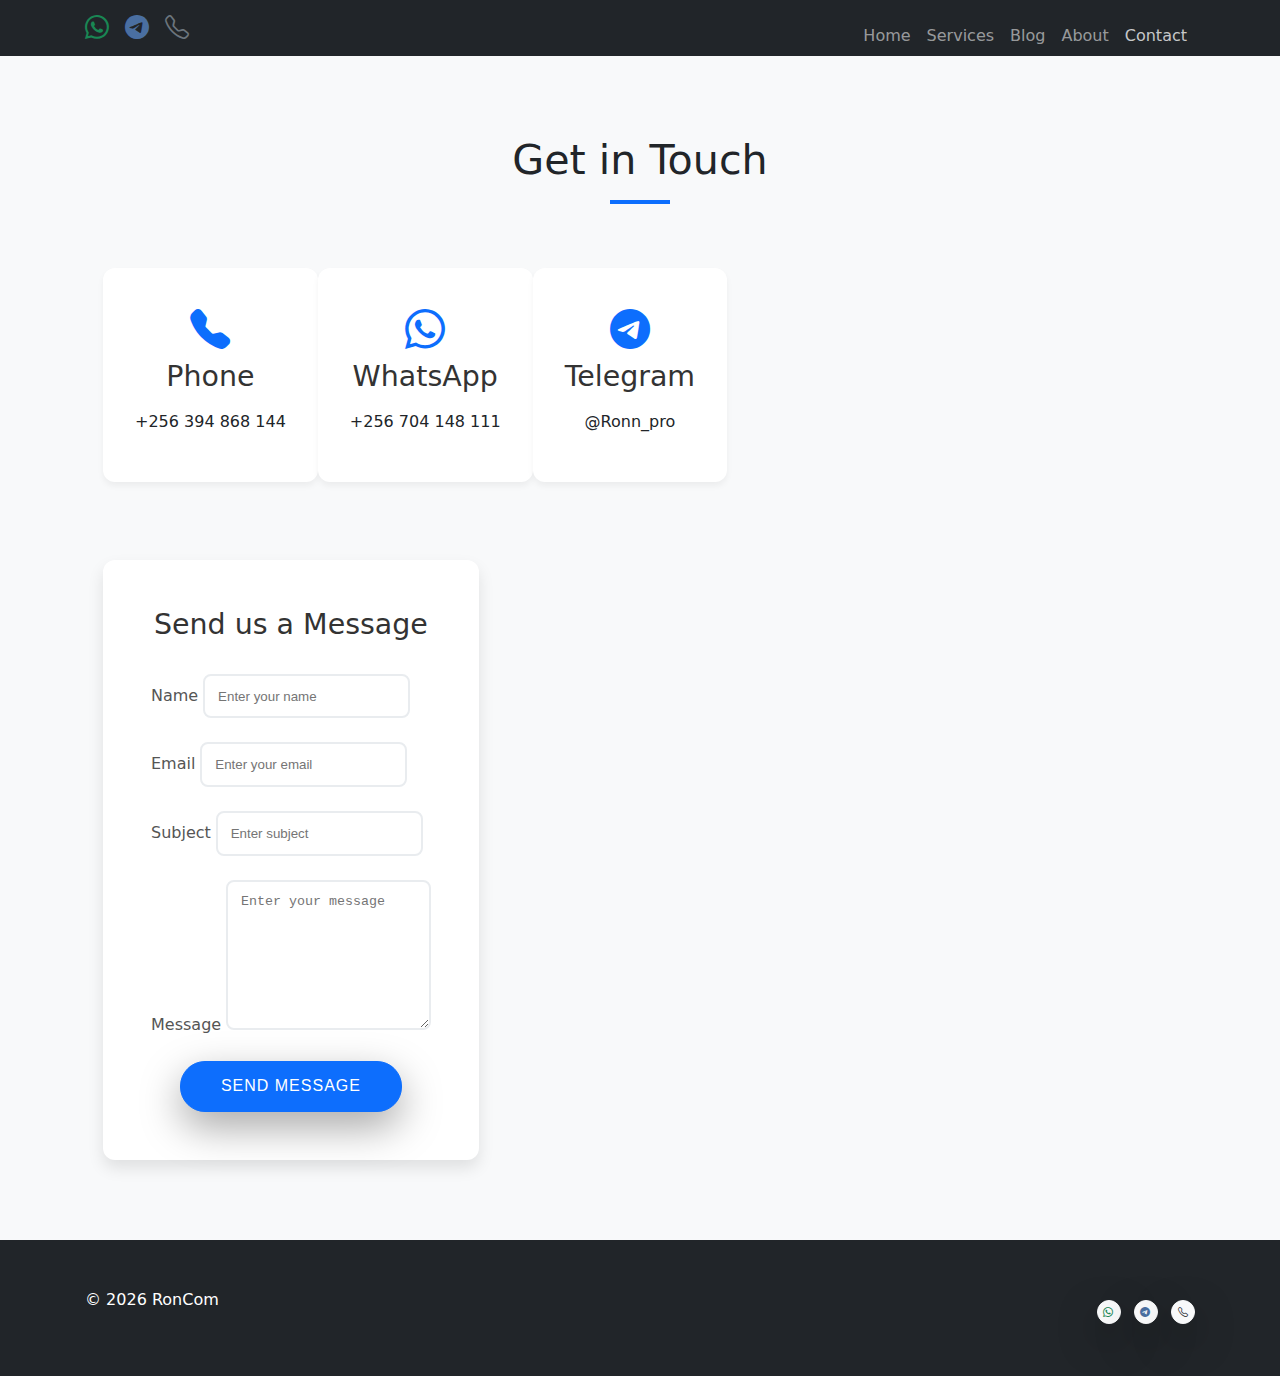
<file: contact.html>
<!DOCTYPE html>
<html lang="en">
    <head>
        <meta charset="utf-8" />
        <meta name="viewport" content="width=device-width, initial-scale=1, shrink-to-fit=no" />
        
        <meta name="description" content="Contact RonCom - Get in touch for professional IT solutions and services in Uganda" />
        <meta name="keywords" content="contact roncom, IT services contact, tech support uganda, professional IT services" />
        <meta name="author" content="RonCom" />
        
        <meta property="og:title" content="Contact RonCom - Get in Touch" />
        <meta property="og:description" content="Contact us for professional IT solutions and services. We're here to help with all your technology needs." />
        <meta property="og:image" content="assets/images/IT.png" />
        <meta property="og:url" content="https://roncom.com/contact.html" />
        
        <title>RonCom - Contact Us</title>

        <!-- Favicon-->
        <link rel="icon" type="image/x-icon" href="assets/images/favicon.ico" />

        <!-- social media icons bootstrap-->
        <link rel="stylesheet" href="https://cdn.jsdelivr.net/npm/bootstrap-icons@1.11.3/font/bootstrap-icons.min.css">
        
        <!-- Core theme CSS (includes Bootstrap)-->
        <link href="css/styles.css" rel="stylesheet" />
        
        <style>
            body {
                background-color: #f8f9fa;
            }
            .contact-section {
                padding: 80px 0;
            }
            .section-title {
                text-align: center;
                margin-bottom: 4rem;
                position: relative;
            }
            .section-title:after {
                content: '';
                display: block;
                width: 60px;
                height: 4px;
                background: #0d6efd;
                margin: 15px auto 0;
            }
            .contact-info {
                background: white;
                padding: 2rem;
                border-radius: 12px;
                box-shadow: 0 4px 6px rgba(0, 0, 0, 0.05);
                margin-bottom: 30px;
                transition: transform 0.3s ease;
            }
            .contact-info:hover {
                transform: translateY(-5px);
            }
            .contact-info i {
                font-size: 2.5rem;
                margin-bottom: 20px;
                color: #0d6efd;
            }
            .contact-info h3 {
                color: #333;
                margin-bottom: 15px;
            }
            .contact-info a {
                text-decoration: none;
                transition: color 0.3s ease;
            }
            .contact-info a:hover {
                color: #0d6efd !important;
            }
            .contact-form {
                background: white;
                padding: 3rem;
                border-radius: 12px;
                box-shadow: 0 8px 16px rgba(0, 0, 0, 0.1);
            }
            .contact-form h3 {
                color: #333;
                margin-bottom: 2rem;
                text-align: center;
            }
            .form-label {
                color: #555;
                font-weight: 500;
            }
            .form-control {
                border: 2px solid #e9ecef;
                padding: 0.8rem;
                border-radius: 8px;
                transition: all 0.3s ease;
            }
            .form-control:focus {
                border-color: #0d6efd;
                box-shadow: 0 0 0 0.25rem rgba(13, 110, 253, 0.1);
            }
            .btn-primary {
                padding: 0.8rem 2.5rem;
                border-radius: 25px;
                font-weight: 500;
                text-transform: uppercase;
                letter-spacing: 1px;
            }
            .contact-form textarea.form-control {
                min-height: 150px;
            }
        </style>
    </head>
    <body>
        <!-- Responsive navbar-->
        <nav class="navbar navbar-expand-lg navbar-dark bg-dark">
            <div class="container">
                <button class="navbar-toggler" type="button" data-bs-toggle="collapse" data-bs-target="#navbarSupportedContent" aria-controls="navbarSupportedContent" aria-expanded="false" aria-label="Toggle navigation"><span class="navbar-toggler-icon"></span></button>
                <div class="collapse navbar-collapse" id="navbarSupportedContent">
                    <!-- Social Media Icons -->
                    <div class="d-flex align-items-center me-3">
                        <a href="https://wa.me/256704148111" target="_blank" class="text-success me-3" title="WhatsApp">
                            <i class="bi bi-whatsapp" style="font-size: 1.5rem;"></i>
                        </a>
                        <a href="https://t.me/Ronn_pro" target="_blank" class="text-primary me-3" title="Telegram">
                            <i class="bi bi-telegram" style="font-size: 1.5rem;"></i>
                        </a>
                        <a href="tel:+256394868144" class="text-secondary me-3" title="Phone" style="color: #A9A9A9;">
                            <i class="bi bi-telephone" style="font-size: 1.5rem;"></i>
                        </a>
                    </div>
                    <ul class="navbar-nav ms-auto mb-2 mb-lg-0">
                        <li class="nav-item"><a class="nav-link" href="index.html">Home</a></li>
                        <li class="nav-item"><a class="nav-link" href="services.html">Services</a></li>
                        <li class="nav-item"><a class="nav-link" href="blog.html">Blog</a></li>
                        <li class="nav-item"><a class="nav-link" href="about.html">About</a></li>
                        <li class="nav-item"><a class="nav-link active" href="contact.html">Contact</a></li>
                    </ul>
                </div>
            </div>
        </nav>

        <!-- Page Content-->
        <main>
            <div class="container px-4 px-lg-5">
                <div class="contact-section">
                    <h1 class="section-title">Get in Touch</h1>
                    
                    <div class="row g-4">
                        <div class="col-md-4">
                            <div class="contact-info text-center">
                                <i class="bi bi-telephone-fill"></i>
                                <h3>Phone</h3>
                                <p><a href="tel:+256394868144" class="text-dark">+256 394 868 144</a></p>
                            </div>
                        </div>
                        <div class="col-md-4">
                            <div class="contact-info text-center">
                                <i class="bi bi-whatsapp"></i>
                                <h3>WhatsApp</h3>
                                <p><a href="https://wa.me/256704148111" class="text-dark" target="_blank">+256 704 148 111</a></p>
                            </div>
                        </div>
                        <div class="col-md-4">
                            <div class="contact-info text-center">
                                <i class="bi bi-telegram"></i>
                                <h3>Telegram</h3>
                                <p><a href="https://t.me/Ronn_pro" class="text-dark" target="_blank">@Ronn_pro</a></p>
                            </div>
                        </div>
                    </div>

                    <div class="row mt-5">
                        <div class="col-lg-8 mx-auto">
                            <div class="contact-form">
                                <h3>Send us a Message</h3>
                                <form id="contactForm">
                                    <div class="mb-4">
                                        <label for="name" class="form-label">Name</label>
                                        <input type="text" class="form-control" id="name" placeholder="Enter your name" required>
                                    </div>
                                    <div class="mb-4">
                                        <label for="email" class="form-label">Email</label>
                                        <input type="email" class="form-control" id="email" placeholder="Enter your email" required>
                                    </div>
                                    <div class="mb-4">
                                        <label for="subject" class="form-label">Subject</label>
                                        <input type="text" class="form-control" id="subject" placeholder="Enter subject" required>
                                    </div>
                                    <div class="mb-4">
                                        <label for="message" class="form-label">Message</label>
                                        <textarea class="form-control" id="message" rows="5" placeholder="Enter your message" required></textarea>
                                    </div>
                                    <div class="text-center">
                                        <button type="submit" class="btn btn-primary">Send Message</button>
                                    </div>
                                </form>
                            </div>
                        </div>
                    </div>
                </div>
            </div>
        </main>

        <!-- Footer-->
        <footer class="py-5 bg-dark footer">
            <div class="container">
                <div class="d-flex flex-column flex-md-row justify-content-between align-items-center">
                    <p class="m-0 text-white mb-3 mb-md-0">&copy; <span id="year"></span> RonCom</p>
                    <div class="mt-2 mt-md-0">
                        <a href="https://wa.me/256704148111" target="_blank" class="btn btn-light rounded-circle sm-icon-btn me-2" title="WhatsApp">
                            <i class="bi bi-whatsapp text-success"></i>
                        </a>
                        <a href="https://t.me/Ronn_pro" target="_blank" class="btn btn-light rounded-circle sm-icon-btn me-2" title="Telegram">
                            <i class="bi bi-telegram text-primary"></i>
                        </a>
                        <a href="tel:+256394868144" class="btn btn-light rounded-circle sm-icon-btn" title="Phone">
                            <i class="bi bi-telephone text-dark"></i>
                        </a>
                    </div>
                </div>
            </div>
        </footer>

        <!-- Bootstrap core JS-->
        <script src="https://cdn.jsdelivr.net/npm/bootstrap@5.2.3/dist/js/bootstrap.bundle.min.js"></script>
        
        <!-- Core theme JS-->
        <script src="js/scripts.js"></script>
    </body>
</html>
</file>
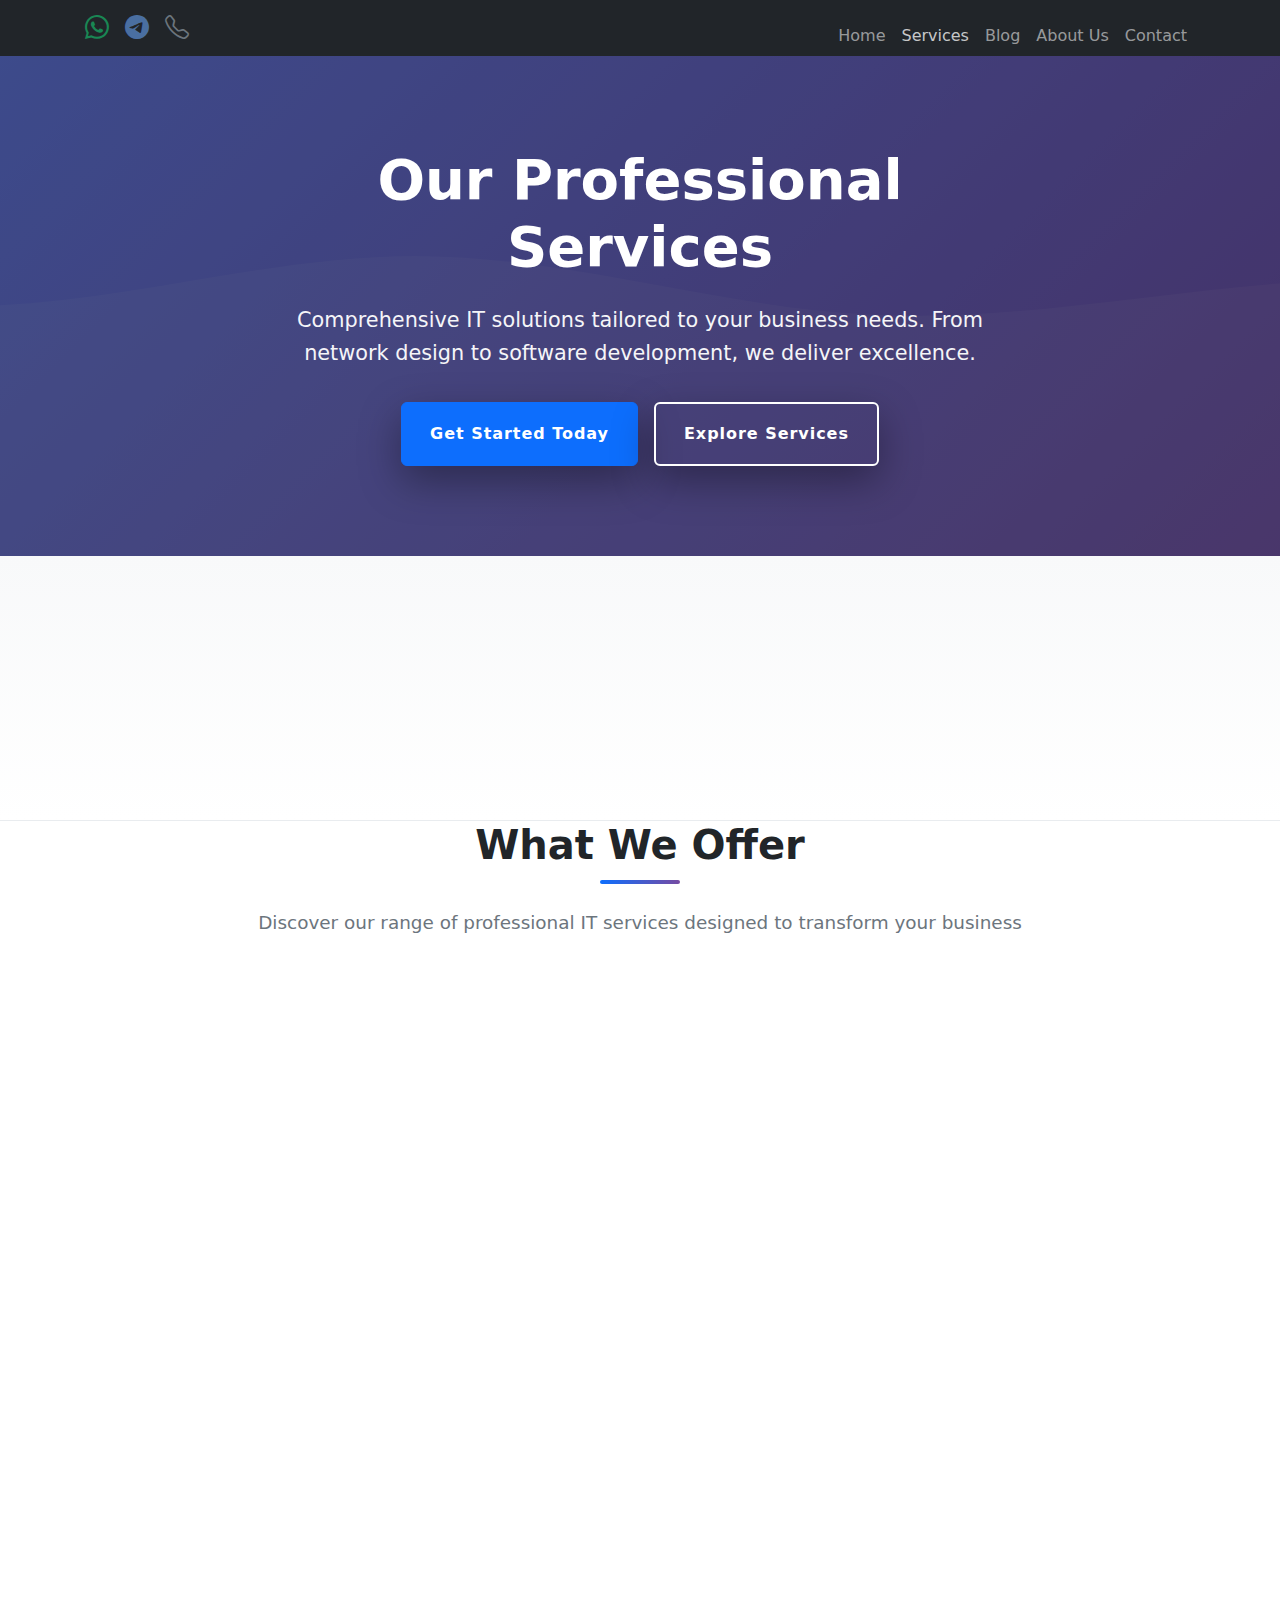
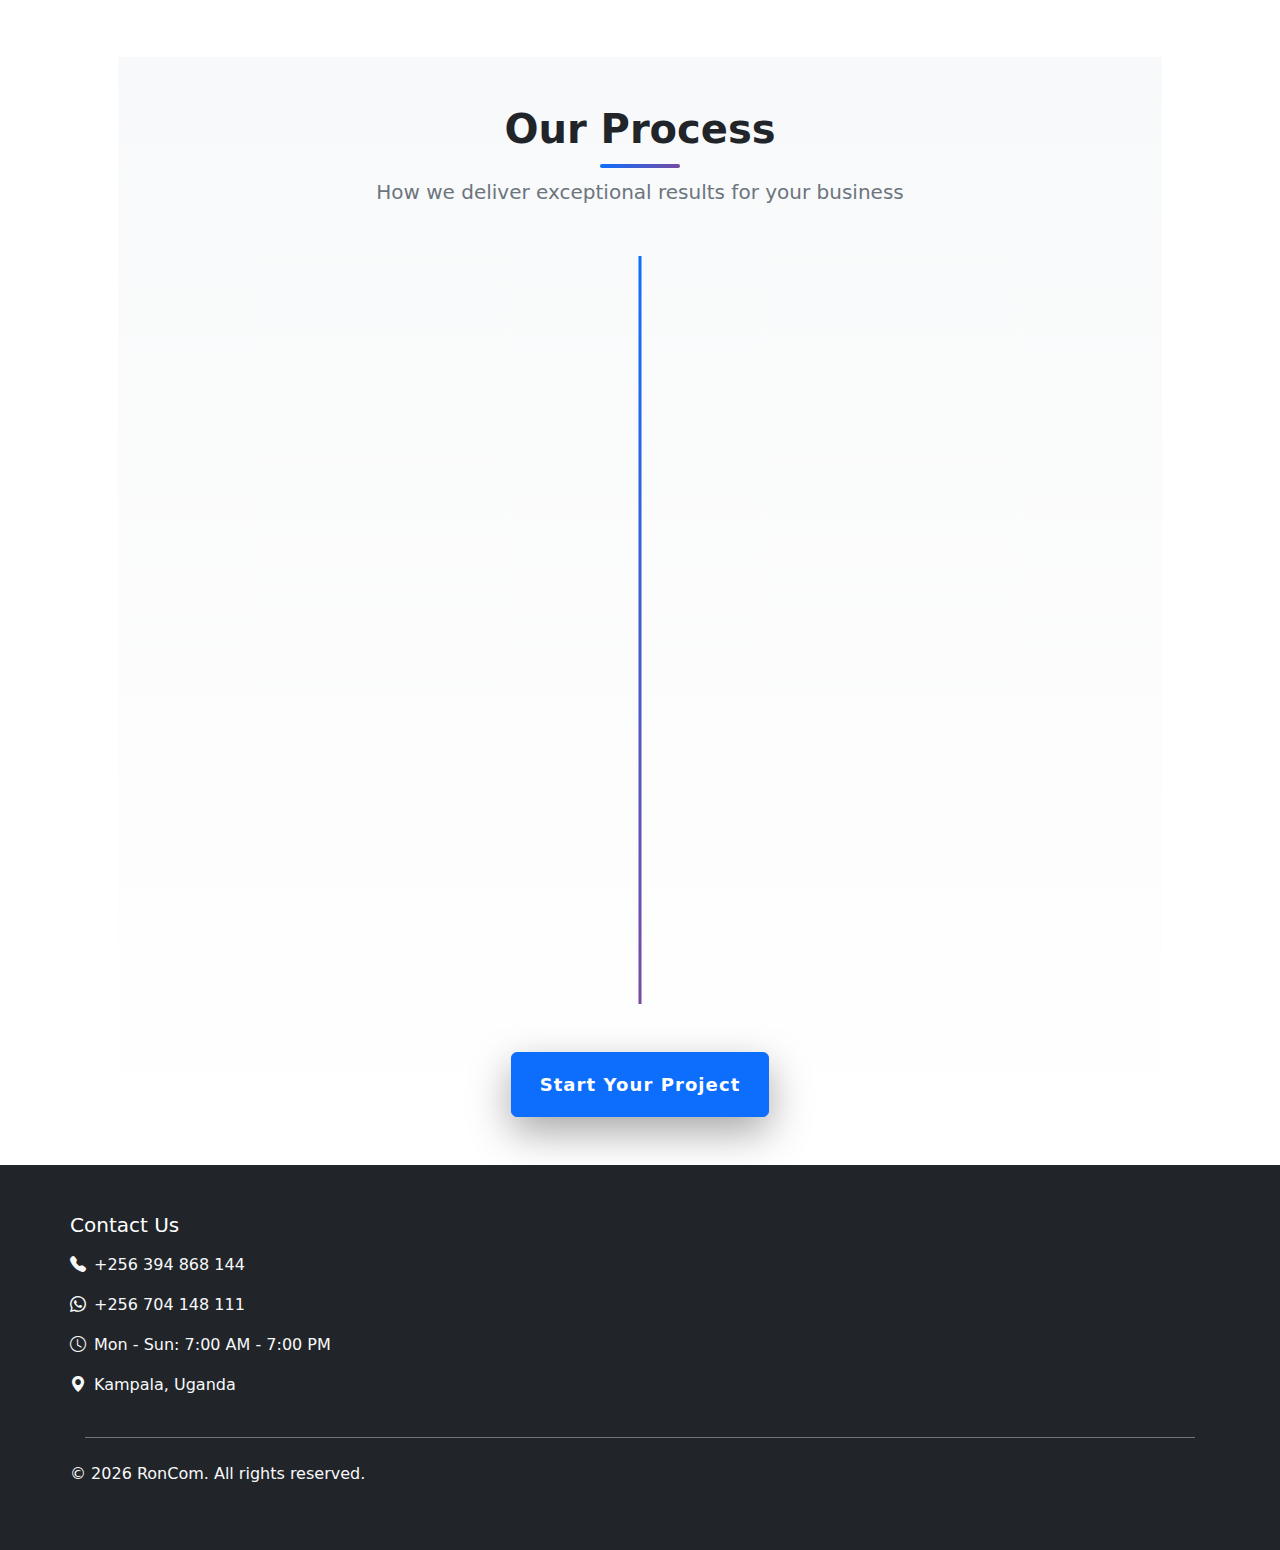
<file: services.html>
<!DOCTYPE html>
<html lang="en">
    <head>
        <meta charset="utf-8" />
        <meta name="viewport" content="width=device-width, initial-scale=1, shrink-to-fit=no" />
        
        <meta name="description" content="Professional network services by RonCom - Expert network design, support, and training services in Uganda" />
        <meta name="keywords" content="network design uganda, IT support services, network training, wireless network installation, professional IT services" />
        <meta name="author" content="RonCom" />
        
        <meta property="og:title" content="Professional Network Services - RonCom" />
        <meta property="og:description" content="Expert network design, support and training services in Uganda. Professional IT services and solutions." />
        <meta property="og:image" content="assets/images/installations2.jpg" />
        <meta property="og:url" content="https://roncom.com/services.html" />
        
        <meta name="twitter:card" content="summary_large_image" />
        <meta name="twitter:title" content="Professional Network Services - RonCom Networks" />
        <meta name="twitter:description" content="Expert network design, support and training services in Uganda" />
        <meta name="twitter:image" content="assets/images/installations2.jpg" />

        <!-- Canonical URL -->
        <link rel="canonical" href="https://roncom.com/services.html" />

        <title>RonCom - Services</title>

        <!-- Favicon-->
        <link rel="icon" type="image/x-icon" href="assets/images/favicon.ico" />

        <!-- social media icons bootstrap-->
        <link rel="stylesheet" href="https://cdn.jsdelivr.net/npm/bootstrap-icons@1.11.3/font/bootstrap-icons.min.css">
        
        <!-- Core theme CSS (includes Bootstrap)-->
        <link href="css/styles.css" rel="stylesheet" />
        
        <!-- Custom styles -->
        <style>
            .stat-card {
                opacity: 0;
                transform: translateY(30px);
            }
            .stat-card.fade-in {
                animation: fadeInUp 0.6s ease forwards;
            }
            .service-card {
                opacity: 0;
                transform: translateY(30px);
            }
            .service-card.fade-in {
                animation: fadeInUp 0.6s ease forwards;
            }
            @keyframes fadeInUp {
                from {
                    opacity: 0;
                    transform: translateY(30px);
                }
                to {
                    opacity: 1;
                    transform: translateY(0);
                }
            }
        </style>

    </head>
    <body id="services-page">
        <!-- Responsive navbar-->
        <nav class="navbar navbar-expand-lg navbar-dark bg-dark">
            <div class="container">
                <button class="navbar-toggler" type="button" data-bs-toggle="collapse" data-bs-target="#navbarSupportedContent" aria-controls="navbarSupportedContent" aria-expanded="false" aria-label="Toggle navigation"><span class="navbar-toggler-icon"></span></button>
                <div class="collapse navbar-collapse" id="navbarSupportedContent">
                    <!-- Social Media Icons -->
                    <div class="d-flex align-items-center me-3">
                        <a href="https://wa.me/256704148111" target="_blank" class="text-success me-3" title="WhatsApp">
                            <i class="bi bi-whatsapp" style="font-size: 1.5rem;"></i>
                        </a>
                        <a href="https://t.me/Ronn_pro" target="_blank" class="text-primary me-3" title="Telegram">
                            <i class="bi bi-telegram" style="font-size: 1.5rem;"></i>
                        </a>
                        <a href="tel:+256394868144" class="text-secondary me-3" title="Phone" style="color: #A9A9A9;">
                            <i class="bi bi-telephone" style="font-size: 1.5rem;"></i>
                        </a>
                    </div>

                    <div> <hr class="d-lg-none bg-light opacity-25 my-2" style="width: 30%; margin-left: 0;"> </div>

                    <ul class="navbar-nav ms-auto mb-2 mb-lg-0">
                        <li class="nav-item"><a class="nav-link" aria-current="page" href="index.html">Home</a></li>
                        <li class="nav-item"><a class="nav-link active" href="services.html">Services</a></li>
                        <li class="nav-item"><a class="nav-link" href="blog.html">Blog</a></li>
                        <li class="nav-item"><a class="nav-link" href="about.html">About Us</a></li>
                        <li class="nav-item"><a class="nav-link" href="contact.html">Contact</a></li>
                    </ul>
                </div>
            </div>
        </nav>

        <!-- Page Content-->
        <main>
            <!-- Hero Section -->
            <section class="services-hero">
                <div class="hero-overlay"></div>
                <div class="container hero-content">
                    <h1 class="hero-title">Our Professional Services</h1>
                    <p class="hero-subtitle">Comprehensive IT solutions tailored to your business needs. From network design to software development, we deliver excellence.</p>
                    <div class="hero-cta">
                        <a href="contact.html" class="btn btn-primary">Get Started Today</a>
                        <a href="#services" class="btn btn-outline-light">Explore Services</a>
                    </div>
                </div>
            </section>

            <!-- Service Statistics Section -->
            <section class="stats-section py-5">
                <div class="container">
                    <div class="row text-center">
                        <div class="col-lg-3 col-md-6 mb-4 mb-lg-0">
                            <div class="stat-card">
                                <h3 class="stat-number">6+</h3>
                                <p class="stat-label">Services</p>
                            </div>
                        </div>
                        <div class="col-lg-3 col-md-6 mb-4 mb-lg-0">
                            <div class="stat-card">
                                <h3 class="stat-number">100+</h3>
                                <p class="stat-label">Happy Clients</p>
                            </div>
                        </div>
                        <div class="col-lg-3 col-md-6 mb-4 mb-lg-0">
                            <div class="stat-card">
                                <h3 class="stat-number">5+</h3>
                                <p class="stat-label">Years Experience</p>
                            </div>
                        </div>
                        <div class="col-lg-3 col-md-6">
                            <div class="stat-card">
                                <h3 class="stat-number">24/7</h3>
                                <p class="stat-label">Support Available</p>
                            </div>
                        </div>
                    </div>
                </div>
            </section>

            <div class="container px-4 px-lg-5">

                <!-- Services Heading -->
                <div class="services-heading text-center mb-5" id="services">
                    <h2>What We Offer</h2>
                    <p class="lead text-muted">Discover our range of professional IT services designed to transform your business</p>
                </div>
            
            <!-- Content Row-->
            <div class="row gx-4 gx-lg-5 service-cards">
                
                <div class="col-lg-6 mb-4">
                    <div class="service-card">
                        <div class="service-image">
                            <img src="assets/installations.jpg" alt="Systems Installation - Professional network infrastructure setup" loading="lazy" decoding="async">
                        </div>
                        <div class="service-content">
                            <h3 class="service-title">Systems Installations</h3>
                            <p class="service-text">Professional installation of network infrastructure and workstations optimized for peak performance.</p>
                            <a href="contact.html" class="btn btn-sm btn-primary mt-3">Learn More</a>
                        </div>
                    </div>
                </div>

                <div class="col-lg-6 mb-4">
                    <div class="service-card">
                        <div class="service-image">
                            <img src="assets/graphics.jpg" alt="Marketing and Branding - Professional design services" loading="lazy" decoding="async">
                        </div>
                        <div class="service-content">
                            <h3 class="service-title">Marketing and Branding</h3>
                            <p class="service-text">Comprehensive marketing solutions including logo design and brand identity.</p>
                            <a href="contact.html" class="btn btn-sm btn-primary mt-3">Learn More</a>
                        </div>
                    </div>
                </div>

                <div class="col-lg-6 mb-4">
                    <div class="service-card">
                        <div class="service-image">
                            <img src="assets/web1.png" alt="Software Development - Custom solutions" loading="lazy" decoding="async">
                        </div>
                        <div class="service-content">
                            <h3 class="service-title">Software Development</h3>
                            <p class="service-text">Custom software solutions for web applications, mobile apps, and enterprise software needs.</p>
                            <a href="contact.html" class="btn btn-sm btn-primary mt-3">Learn More</a>
                        </div>
                    </div>
                </div>

                <div class="col-lg-6 mb-4">
                    <div class="service-card">
                        <div class="service-image">
                            <img src="assets/IT.png" alt="IT Specialists - Expert technical support" loading="lazy" decoding="async">
                        </div>
                        <div class="service-content">
                            <h3 class="service-title">IT Specialists</h3>
                            <p class="service-text">Expert IT consultation and support services for comprehensive technical assistance and maintenance.</p>
                            <a href="contact.html" class="btn btn-sm btn-primary mt-3">Learn More</a>
                        </div>
                    </div>
                </div>

                <div class="col-lg-6 mb-4">
                    <div class="service-card">
                        <div class="service-image">
                            <img src="assets/images/cctv-camera.jpg" alt="Camera and Hotspot Installations - Security solutions" loading="lazy" decoding="async">
                        </div>
                        <div class="service-content">
                            <h3 class="service-title">Camera Installations</h3>
                            <p class="service-text">Professional CCTV and wireless hotspot installation with optimal coverage and performance.</p>
                            <a href="contact.html" class="btn btn-sm btn-primary mt-3">Learn More</a>
                        </div>
                    </div>
                </div>

                <div class="col-lg-6 mb-4">
                    <div class="service-card">
                        <div class="service-image">
                            <img src="assets/IT2.jpeg" alt="IT Remarketing - Professional equipment services" loading="lazy" decoding="async">
                        </div>
                        <div class="service-content">
                            <h3 class="service-title">IT Remarketing</h3>
                            <p class="service-text">Professional IT equipment remarketing with thorough testing for reliable performance.</p>
                            <a href="contact.html" class="btn btn-sm btn-primary mt-3">Learn More</a>
                        </div>
                    </div>
                </div>

            </div>

            <!-- Our Process/Timeline Section -->
            <section class="process-section py-5 bg-light">
                <div class="container px-4 px-lg-5">
                    <div class="process-heading text-center mb-5">
                        <h2>Our Process</h2>
                        <p class="lead text-muted">How we deliver exceptional results for your business</p>
                    </div>

                    <div class="timeline">
                        <div class="timeline-item">
                            <div class="timeline-marker">
                                <div class="marker-circle">
                                    <i class="bi bi-chat-dots"></i>
                                </div>
                            </div>
                            <div class="timeline-content">
                                <h3 class="timeline-title">Consultation</h3>
                                <p class="timeline-text">We begin by understanding your business needs, goals, and challenges through in-depth consultation.</p>
                            </div>
                        </div>

                        <div class="timeline-item">
                            <div class="timeline-marker">
                                <div class="marker-circle">
                                    <i class="bi bi-pencil-square"></i>
                                </div>
                            </div>
                            <div class="timeline-content">
                                <h3 class="timeline-title">Design & Planning</h3>
                                <p class="timeline-text">Our team designs a tailored solution that aligns with your requirements and budget constraints.</p>
                            </div>
                        </div>

                        <div class="timeline-item">
                            <div class="timeline-marker">
                                <div class="marker-circle">
                                    <i class="bi bi-tools"></i>
                                </div>
                            </div>
                            <div class="timeline-content">
                                <h3 class="timeline-title">Implementation</h3>
                                <p class="timeline-text">We execute the project with precision, ensuring minimal disruption to your operations.</p>
                            </div>
                        </div>

                        <div class="timeline-item">
                            <div class="timeline-marker">
                                <div class="marker-circle">
                                    <i class="bi bi-check-circle"></i>
                                </div>
                            </div>
                            <div class="timeline-content">
                                <h3 class="timeline-title">Support & Maintenance</h3>
                                <p class="timeline-text">We provide ongoing support and maintenance to ensure your systems run smoothly.</p>
                            </div>
                        </div>
                    </div>

                    <div class="text-center mt-5">
                        <a href="contact.html" class="btn btn-primary btn-lg">Start Your Project</a>
                    </div>
                </div>
            </section>

            
        <!-- Footer-->
        <footer class="py-5 bg-dark footer">
            <div class="container">
                <div class="row mb-4">
                    
                    <!-- Contact Info -->
                    <div class="col-lg-4">
                        <h5 class="text-white mb-3">Contact Us</h5>
                        <ul class="list-unstyled footer-contact">
                            <li class="d-flex align-items-center mb-3">
                                <i class="bi bi-telephone-fill text-light me-2"></i>
                                <span class="text-light">+256 394 868 144</span>
                            </li>
                            <li class="d-flex align-items-center mb-3">
                                <i class="bi bi-whatsapp text-light me-2"></i>
                                <span class="text-light">+256 704 148 111</span>
                            </li>
                            <li class="d-flex align-items-center mb-3">
                                <i class="bi bi-clock text-light me-2"></i>
                                <span class="text-light">Mon - Sun: 7:00 AM - 7:00 PM</span>
                            </li>
                            <li class="d-flex align-items-center">
                                <i class="bi bi-geo-alt-fill text-light me-2"></i>
                                <span class="text-light">Kampala, Uganda</span>
                            </li>
                        </ul>
                    </div>
                </div>

                <!-- Copyright -->
                <div class="border-top border-secondary pt-4">
                    <div class="row align-items-center">
                        <div class="col-12 text-end">
                            <p class="mb-0 text-light">&copy; <span id="year"></span> RonCom. All rights reserved.</p>
                        </div>
                    </div>
                </div>
            </div>
        </footer>

        <!-- Bootstrap core JS-->
        <script src="https://cdn.jsdelivr.net/npm/bootstrap@5.2.3/dist/js/bootstrap.bundle.min.js"></script>
        
        <!-- Core theme and SLIDER JS-->
        <script src="js/scripts.js"></script>

        <!-- Scroll Animation Script -->
        <script>
            document.addEventListener('DOMContentLoaded', function() {
                const cards = document.querySelectorAll('.service-card, .stat-card');
                const timelineItems = document.querySelectorAll('.timeline-item');
                
                const observer = new IntersectionObserver((entries) => {
                    entries.forEach(entry => {
                        if (entry.isIntersecting) {
                            entry.target.classList.add('fade-in');
                            observer.unobserve(entry.target);
                        }
                    });
                }, {
                    threshold: 0.1,
                    rootMargin: '0px 0px -50px 0px'
                });

                cards.forEach(card => {
                    observer.observe(card);
                });

                timelineItems.forEach(item => {
                    observer.observe(item);
                });
            });
        </script>

        <!-- Structured Data -->
        <script type="application/ld+json">
        {
            "@context": "https://schema.org",
            "@type": "LocalBusiness",
            "name": "RonCom",
            "image": "assets/images/installations2.jpg",
            "description": "Expert network design, support and training services in Uganda. Professional IT services and solutions.",
            "address": {
                "@type": "PostalAddress",
                "addressCountry": "Uganda"
            },
            "telephone": "+256394868144",
            "sameAs": [
                "https://wa.me/256704148111",
                "https://t.me/Ronn_pro"
            ],
            "openingHours": ["Mo-Su 07:00-19:00"],
            "priceRange": "$$",
            "knowsAbout": [
                "Network Design",
                "IT Support Services",
                "Network Training",
                "Wireless Network Installation"
            ]
        }
        </script>
        
    </body>
</html>
</file>
<file: css/styles.css>
.btn.rounded-circle.sm-icon-btn i {
  font-size: 1.1rem !important;
  line-height: 1;
}
/* Essential Bootstrap Variables */
:root {
  --bs-primary: #0d6efd;
  --bs-secondary: #6c757d;
  --bs-success: #198754;
  --bs-info: #0dcaf0;
  --bs-warning: #ffc107;
  --bs-danger: #dc3545;
  --bs-light: #f8f9fa;
  --bs-dark: #212529;
  --bs-body-font-family: system-ui, -apple-system, "Segoe UI", Roboto, "Helvetica Neue", Arial, sans-serif;
  --bs-body-color: #212529;
  --bs-body-bg: #fff;
  --bs-border-radius: 0.375rem;
}

/* Reset and Base Styles */
*, *::before, *::after {
  box-sizing: border-box;
}

body {
  margin: 0;
  font-family: var(--bs-body-font-family);
  font-size: 1rem;
  font-weight: 400;
  line-height: 1.5;
  color: var(--bs-body-color);
  background-color: var(--bs-body-bg);
}

/* Typography */
h1, .h1, h2, .h2, h3, .h3, h4, .h4, h5, .h5, h6, .h6 {
  margin-top: 0;
  margin-bottom: 0.5rem;
  font-weight: 500;
  line-height: 1.2;
}

h1, .h1 { font-size: calc(1.375rem + 1.5vw); }
h2, .h2 { font-size: calc(1.325rem + 0.9vw); }
h3, .h3 { font-size: calc(1.3rem + 0.6vw); }
h4, .h4 { font-size: calc(1.275rem + 0.3vw); }
h5, .h5 { font-size: 1.25rem; }
h6, .h6 { font-size: 1rem; }

p { margin-top: 0; margin-bottom: 1rem; }

/* Container and Grid System */
.container {
  width: 100%;
  padding-right: 15px;
  padding-left: 15px;
  margin-right: auto;
  margin-left: auto;
}

@media (min-width: 576px) { .container { max-width: 540px; } }
@media (min-width: 768px) { .container { max-width: 720px; } }
@media (min-width: 992px) { .container { max-width: 960px; } }
@media (min-width: 1200px) { .container { max-width: 1140px; } }
@media (min-width: 1400px) { .container { max-width: 1320px; } }

.row {
  display: flex;
  flex-wrap: wrap;
  margin-right: -15px;
  margin-left: -15px;
}

.col-lg-6 {
  flex: 0 0 50%;
  max-width: 50%;
  padding-right: 15px;
  padding-left: 15px;
}

@media (max-width: 991.98px) {
  .col-lg-6 {
    flex: 0 0 100%;
    max-width: 100%;
  }
}

.gx-4 { --bs-gutter-x: 1.5rem; }
.gx-lg-5 { --bs-gutter-x: 3rem; }

@media (min-width: 992px) {
  .gx-lg-5 > * {
    padding-right: calc(var(--bs-gutter-x) * 0.5);
    padding-left: calc(var(--bs-gutter-x) * 0.5);
  }
}

/* Utility Classes */
.mb-4 { margin-bottom: 1.5rem !important; }
.mb-5 { margin-bottom: 3rem !important; }
.mb-lg-0 { margin-bottom: 0 !important; }
.my-5 { margin-top: 3rem !important; margin-bottom: 3rem !important; }
.py-4 { padding-top: 1.5rem !important; padding-bottom: 1.5rem !important; }
.py-5 { padding-top: 3rem !important; padding-bottom: 3rem !important; }
.px-4 { padding-left: 1.5rem !important; padding-right: 1.5rem !important; }
.px-5 { padding-left: 3rem !important; padding-right: 3rem !important; }
.px-lg-5 { padding-left: 3rem !important; padding-right: 3rem !important; }

.text-center { text-align: center !important; }
.text-light {
  color: #f8f9fa !important;
}

.text-secondary {
  color: #6c757d !important;
}

.opacity-25 {
  opacity: 0.25 !important;
}

.my-2 {
  margin-top: 0.5rem !important;
  margin-bottom: 0.5rem !important;
}

.d-lg-none {
  display: none !important;
}

@media (max-width: 991.98px) {
  .d-lg-none {
    display: block !important;
  }
}

.border-top {
  border-top: 1px solid #dee2e6 !important;
}

.border-secondary {
  border-color: #6c757d !important;
}

.pt-4 {
  padding-top: 1.5rem !important;
}

.bg-light {
  background-color: #f8f9fa !important;
}

/* Navbar */
.navbar {
  position: relative;
  display: flex;
  flex-wrap: wrap;
  align-items: center;
  justify-content: space-between;
  padding: 0.5rem 1rem;
}

.navbar .container {
  display: flex;
  flex-wrap: wrap;
  align-items: center;
  justify-content: space-between;
  width: 100%;
}

.navbar-expand-lg {
  flex-flow: row nowrap;
  justify-content: flex-start;
}

.navbar-dark {
  background-color: var(--bs-dark) !important;
}

/* Social icons - always visible */
#nav-social-icons {
  order: 1;
  flex-shrink: 0;
}

/* Enhanced Hamburger Menu Styles */
.navbar-toggler {
  padding: 0.25rem 0.75rem;
  font-size: 1.25rem;
  line-height: 1;
  background-color: transparent;
  border: 1px solid rgba(255, 255, 255, 0.1);
  border-radius: 0.375rem;
  color: rgba(255, 255, 255, 0.55);
  display: none;
  order: 3;
  transition: all 0.3s ease;
  position: relative;
  overflow: hidden;
}

.navbar-toggler:hover {
  background-color: rgba(255, 255, 255, 0.1);
  border-color: rgba(255, 255, 255, 0.3);
}

.navbar-toggler:focus {
  outline: none;
  box-shadow: 0 0 0 0.2rem rgba(255, 255, 255, 0.25);
}

/* Animated hamburger icon */
.navbar-toggler-icon {
  display: inline-block;
  width: 1.5em;
  height: 1.5em;
  vertical-align: middle;
  background-image: none;
  background-repeat: no-repeat;
  background-position: center;
  background-size: 100%;
  position: relative;
  transition: transform 0.3s ease;
}

.navbar-toggler-icon::before,
.navbar-toggler-icon::after,
.navbar-toggler .navbar-toggler-icon {
  background-image: none !important;
}

.navbar-toggler-icon::before,
.navbar-toggler-icon::after {
  content: '';
  position: absolute;
  left: 0;
  width: 100%;
  height: 2px;
  background-color: rgba(255, 255, 255, 0.75);
  transition: all 0.3s ease;
}

.navbar-toggler-icon::before {
  top: 20%;
  transform-origin: center;
}

.navbar-toggler-icon::after {
  bottom: 20%;
  transform-origin: center;
}

/* Middle line */
.navbar-toggler-icon {
  background-image: linear-gradient(
    rgba(255, 255, 255, 0.75),
    rgba(255, 255, 255, 0.75)
  ) !important;
  background-position: center !important;
  background-size: 100% 2px !important;
  background-repeat: no-repeat !important;
}

/* Active state animation */
.navbar-toggler.active .navbar-toggler-icon {
  background-image: none !important;
}

.navbar-toggler.active .navbar-toggler-icon::before {
  top: 50%;
  transform: translateY(-50%) rotate(45deg);
}

.navbar-toggler.active .navbar-toggler-icon::after {
  bottom: 50%;
  transform: translateY(50%) rotate(-45deg);
}

/* Navigation menu */
.navbar-nav {
  display: flex;
  flex-direction: column;
  padding-left: 0;
  margin-bottom: 0;
  list-style: none;
}

.navbar-nav .nav-link {
  padding-right: 0.5rem;
  padding-left: 0.5rem;
  color: rgba(255, 255, 255, 0.55);
  text-decoration: none;
  transition: color 0.3s ease;
}

.navbar-nav .nav-link:hover,
.navbar-nav .nav-link.active {
  color: rgba(255, 255, 255, 0.75);
}

.navbar-collapse {
  flex-basis: 100%;
  flex-grow: 1;
  align-items: center;
  order: 4;
  width: 50%;
}

#nav-social-icons {
 border-style: none;
}

/* Enhanced mobile menu */
@media (max-width: 991.98px) {
  .navbar .container {
    position: relative;
  }

  #nav-social-icons {
    order: 1;
  }
  
  .navbar-toggler {
    display: block !important;
    order: 2;
    margin-left: auto !important;
    z-index: 1051;
  }
  
  .navbar-collapse {
    position: fixed;
    top: 0;
    right: -100%;
    width: 280px;
    height: 100vh;
    background: linear-gradient(180deg, #212529 0%, #1a1d21 100%);
    padding: 5rem 2rem 2rem;
    box-shadow: -5px 0 15px rgba(0, 0, 0, 0.3);
    z-index: 1050;
    transition: right 0.3s ease-in-out;
    overflow-y: auto;
  }

  .navbar-collapse.show {
    right: 0;
  }

  /* Overlay when menu is open */
  .navbar-collapse.show::before {
    content: '';
    position: fixed;
    top: 0;
    left: 0;
    width: 100vw;
    height: 100vh;
    background: rgba(0, 0, 0, 0.5);
    z-index: -1;
    animation: fadeIn 0.3s ease;
  }

  @keyframes fadeIn {
    from { opacity: 0; }
    to { opacity: 1; }
  }

  .navbar-nav {
    gap: 0.5rem;
  }

  .navbar-nav .nav-item {
    border-bottom: 1px solid rgba(255, 255, 255, 0.1);
  }

  .navbar-nav .nav-link {
    padding: 1rem 0;
    font-size: 1.1rem;
    font-weight: 500;
    transition: all 0.3s ease;
    position: relative;
    display: block;
  }

  .navbar-nav .nav-link::before {
    content: '';
    position: absolute;
    left: -1rem;
    top: 50%;
    transform: translateY(-50%);
    width: 0;
    height: 2px;
    background: var(--bs-primary);
    transition: width 0.3s ease;
  }

  .navbar-nav .nav-link:hover::before,
  .navbar-nav .nav-link.active::before {
    width: 0.75rem;
  }

  .navbar-nav .nav-link:hover {
    color: rgba(255, 255, 255, 1);
    padding-left: 1rem;
  }
}

/* Desktop: Hide hamburger, show horizontal menu */
@media (min-width: 992px) {
  .navbar-expand-lg .navbar-nav {
    flex-direction: row;
  }
  
  .navbar-expand-lg .navbar-collapse {
    display: flex !important;
    flex-basis: auto;
    order: 2;
  }
  
  .navbar-expand-lg .navbar-toggler {
    display: none;
  }
  
  .ms-auto {
    margin-left: auto !important;
  }

  #nav-social-icons {
    order: 1;
    margin-right: auto;
  }
}

/* Card Styles */
.card {
  position: relative;
  display: flex;
  flex-direction: column;
  min-width: 0;
  word-wrap: break-word;
  background-color: #fff;
  background-clip: border-box;
  border: 1px solid rgba(0, 0, 0, 0.125);
  border-radius: var(--bs-border-radius);
}

.card-body {
  flex: 1 1 auto;
  padding: 1rem;
}

/* Button Styles */
.btn {
  display: inline-block;
  font-weight: 400;
  line-height: 1.5;
  color: #212529;
  text-align: center;
  text-decoration: none;
  vertical-align: middle;
  cursor: pointer;
  user-select: none;
  background-color: transparent;
  border: 1px solid transparent;
  padding: 0.375rem 0.75rem;
  font-size: 1rem;
  border-radius: 0.375rem;
  transition: color 0.15s ease-in-out, background-color 0.15s ease-in-out, border-color 0.15s ease-in-out, box-shadow 0.15s ease-in-out;
}

.btn-primary {
  color: #fff;
  background-color: var(--bs-primary);
  border-color: var(--bs-primary);
}

.btn-primary:hover {
  color: #fff;
  background-color: #0b5ed7;
  border-color: #0a58ca;
}

.btn-light {
  color: #000;
  background-color: var(--bs-light);
  border-color: var(--bs-light);
}

.rounded-circle {
  border-radius: 50% !important;
}

/* Image Styles */
.img-fluid {
  max-width: 100%;
  height: auto;
}

/* Social Media Icons */
.d-flex {
  display: flex !important;
}

.align-items-center {
  align-items: center !important;
}

.me-2 {
  margin-right: 0.5rem !important;
}

.me-3 {
  margin-right: 1rem !important;
}

.fs-5 {
  font-size: 1.25rem !important;
}

.text-success { color: var(--bs-success) !important; }
.text-primary { color: #4a6fa1 !important; }
.text-dark { color: var(--bs-dark) !important; }

.text-muted {
  color: #6c757d !important;
}

.lead {
  font-size: 1.25rem;
  font-weight: 300;
  line-height: 1.6;
}

/* Custom: Smaller social icon buttons (half size) */
.btn.rounded-circle.sm-icon-btn {
  padding: 0.25rem !important;
  width: 1.5rem;
  height: 1.5rem;
  min-width: 1.5rem;
  min-height: 1.5rem;
  display: inline-flex;
  align-items: center;
  justify-content: center;
}
.btn.rounded-circle.sm-icon-btn i {
  font-size: 0.625rem !important;
  line-height: 1;
}

/* Footer */
footer {
  background-color: var(--bs-dark);
  color: white;
  padding: 3rem 0;
  width: 100vw;
  position: relative;
  left: 50%;
  right: 50%;
  margin-left: -50vw;
  margin-right: -50vw;
}

.footer-links a {
  transition: color 0.3s ease;
  position: relative;
  display: inline-block;
}

.footer-links a:hover {
  color: #fff !important;
}

.footer-links a::after {
  content: '';
  position: absolute;
  width: 0;
  height: 1px;
  bottom: -2px;
  left: 0;
  background-color: #fff;
  transition: width 0.3s ease;
}

.footer-links a:hover::after {
  width: 100%;
}

.footer-contact li {
  transition: transform 0.2s ease;
}

.footer-contact li:hover {
  transform: translateX(5px);
}

.social-links a {
  transition: transform 0.2s ease;
}

.social-links a:hover {
  transform: translateY(-3px);
}

.justify-content-between {
  justify-content: space-between !important;
}

.m-0 {
  margin: 0 !important;
}

.list-unstyled {
  padding-left: 0;
  list-style: none;
}

.mb-3 {
  margin-bottom: 1rem !important;
}

.mt-2 {
  margin-top: 0.5rem !important;
}

.mt-3 {
  margin-top: 1rem !important;
}

.mt-5 {
  margin-top: 3rem !important;
}

.col-md-6 {
  flex: 0 0 50%;
  max-width: 50%;
  padding-right: 15px;
  padding-left: 15px;
}

@media (max-width: 767.98px) {
  .col-md-6 {
    flex: 0 0 100%;
    max-width: 100%;
  }
}

.col-lg-3 {
  flex: 0 0 25%;
  max-width: 25%;
  padding-right: 15px;
  padding-left: 15px;
}

@media (max-width: 991.98px) {
  .col-lg-3 {
    flex: 0 0 50%;
    max-width: 50%;
  }
}

/* Custom Service Cards Styling to match the image design */
.service-card {
  display: flex;
  background: #f8f9fa;
  border-radius: 8px;
  overflow: hidden;
  box-shadow: 0 2px 8px rgba(0, 0, 0, 0.1);
  transition: transform 0.3s ease, box-shadow 0.3s ease;
  height: 200px;
}

#installations {
  position: relative;
  left: 25%;
}

.service-card:hover {
  transform: translateY(-2px);
  box-shadow: 0 4px 16px rgba(0, 0, 0, 0.15);
}

.service-image {
  flex: 0 0 40%;
  position: relative;
  overflow: hidden;
}

.service-image img {
  width: 100%;
  height: 100%;
  object-fit: cover;
  transition: transform 0.3s ease;
}

.service-card:hover .service-image img {
  transform: scale(1.05);
}

.service-content {
  flex: 1;
  padding: 24px;
  display: flex;
  flex-direction: column;
  justify-content: center;
}

.service-title {
  color: #0066cc;
  font-size: 1.25rem;
  font-weight: 600;
  margin-bottom: 12px;
  line-height: 1.3;
  font-family: var(--bs-body-font-family);
}

.service-text {
  color: #333;
  font-size: 0.95rem;
  line-height: 1.5;
  margin: 0;
  font-family: var(--bs-body-font-family);
}

/* Core Values Section Styles */
/* Remove the custom margin-top since we're using Bootstrap's spacing classes */

.values-heading {
  width: 100%;
  margin-bottom: 3rem;
}

.values-heading h2 {
  position: relative;
  display: inline-block;
  padding-bottom: 10px;
}

.values-heading h2:after {
  content: '';
  position: absolute;
  bottom: 0;
  left: 50%;
  transform: translateX(-50%);
  width: 60px;
  height: 3px;
  background-color: var(--bs-primary);
}

.values-container {
  display: flex;
  flex-wrap: wrap;
  gap: 2rem;
  justify-content: space-between;
  align-items: stretch;
  margin: 0 -15px;
}

.values-flex-item {
  flex: 1 1 300px;
  min-width: 280px;
  padding: 0 15px;
}

.values-card {
  height: 100%;
  background: #ffffff;
  border-radius: 10px;
  box-shadow: 0 4px 15px rgba(0, 0, 0, 0.1);
  transition: transform 0.3s ease, box-shadow 0.3s ease;
  display: flex;
  flex-direction: column;
  align-items: center;
  justify-content: center;
  opacity: 0;
  transform: translateY(30px);
}

.values-card.fade-in {
  animation: fadeInUp 0.6s ease forwards;
}

.mission-card {
  opacity: 0;
  transform: translateY(30px);
}

.mission-card.fade-in {
  animation: fadeInUp 0.6s ease forwards;
}

.services-card {
  opacity: 0;
  transform: translateY(30px);
}

.services-card.fade-in {
  animation: fadeInUp 0.6s ease forwards;
}

.blog-card {
  opacity: 0;
  transform: translateY(30px);
}

.blog-card.fade-in {
  animation: fadeInUp 0.6s ease forwards;
}

/* Testimonials Section */
.testimonials-section {
  background: linear-gradient(180deg, #f8f9fa 0%, #ffffff 100%);
  border-radius: 12px;
}

.testimonials-heading h2 {
  position: relative;
  display: inline-block;
  padding-bottom: 15px;
  font-size: 2rem;
  font-weight: 700;
  color: #212529;
}

.testimonials-heading h2::after {
  content: '';
  position: absolute;
  bottom: 0;
  left: 50%;
  transform: translateX(-50%);
  width: 80px;
  height: 4px;
  background: linear-gradient(90deg, var(--bs-primary), #764ba2);
  border-radius: 2px;
}

.testimonials-heading .lead {
  margin-top: 1rem;
  color: #6c757d;
}

.testimonial-card {
  background: white;
  padding: 2rem;
  border-radius: 12px;
  box-shadow: 0 4px 15px rgba(0, 0, 0, 0.08);
  transition: all 0.3s ease;
  display: flex;
  flex-direction: column;
  height: 100%;
  border-top: 4px solid var(--bs-primary);
  opacity: 0;
  transform: translateY(30px);
}

.testimonial-card.fade-in {
  animation: fadeInUp 0.6s ease forwards;
}

.testimonial-card:nth-child(1).fade-in {
  animation-delay: 0s;
}

.testimonial-card:nth-child(2).fade-in {
  animation-delay: 0.1s;
}

.testimonial-card:nth-child(3).fade-in {
  animation-delay: 0.2s;
}

.testimonial-card:hover {
  transform: translateY(-8px);
  box-shadow: 0 8px 25px rgba(0, 0, 0, 0.12);
}

.stars {
  display: flex;
  gap: 0.25rem;
  color: #ffc107;
  font-size: 1rem;
}

.testimonial-text {
  flex: 1;
  font-size: 0.95rem;
  line-height: 1.6;
  color: #555;
  margin-bottom: 1.5rem;
  font-style: italic;
}

.testimonial-author {
  border-top: 1px solid #e9ecef;
  padding-top: 1rem;
}

.author-name {
  font-weight: 700;
  color: #212529;
  margin-bottom: 0.25rem;
}

.author-title {
  font-size: 0.85rem;
  color: #6c757d;
  margin: 0;
}

.values-card:hover {
  transform: translateY(-5px);
  box-shadow: 0 6px 20px rgba(0, 0, 0, 0.15);
}

.values-card i {
  font-size: 2.5rem;
  margin-bottom: 1.5rem;
}

.values-card h4 {
  color: #333;
  margin-bottom: 1rem;
}

.values-card p {
  color: #666;
  line-height: 1.6;
}

/* Responsive adjustments */
@media (max-width: 991.98px) {
  .service-card {
    flex-direction: column;
    height: auto;
  }

  #installations {
    position: relative;
    left: 0%;
  }
  
  .service-image {
    flex: none;
    height: 200px;
  }
  
  .service-content {
    padding: 20px;
  }

  footer {
    width: 100vw;
    position: relative;
    left: 50%;
    right: 50%;
    margin-left: -50vw;
    margin-right: -50vw;
  }

}

@media (max-width: 575.98px) {
  .service-content {
    padding: 16px;
  }
  
  .service-title {
    font-size: 1.1rem;
    margin-bottom: 10px;
  }
  
  .service-text {
    font-size: 0.9rem;
  }
}


/*  SLIDER */
:root{
  --red:#e4252b;
  --white:#fff;
  --text:#d5d7db;
  --shadow:0 15px 40px rgba(0,0,0,.35);
}

/* Services Page Hero Section */
.services-hero {
  position: relative;
  background: linear-gradient(135deg, #667eea 0%, #764ba2 100%);
  background-attachment: fixed;
  min-height: 500px;
  display: flex;
  align-items: center;
  justify-content: center;
  color: white;
  overflow: hidden;
}

.services-hero::before {
  content: '';
  position: absolute;
  top: 0;
  left: 0;
  right: 0;
  bottom: 0;
  background: url('data:image/svg+xml,<svg xmlns="http://www.w3.org/2000/svg" viewBox="0 0 1440 320"><path fill="%23ffffff" fill-opacity="0.05" d="M0,96L48,112C96,128,192,160,288,160C384,160,480,128,576,128C672,128,768,160,864,165.3C960,171,1056,149,1152,144C1248,139,1344,149,1392,154.7L1440,160L1440,320L1392,320C1344,320,1248,320,1152,320C1056,320,960,320,864,320C768,320,672,320,576,320C480,320,384,320,288,320C192,320,96,320,48,320L0,320Z"></path></svg>') no-repeat bottom;
  background-size: cover;
}

.hero-overlay {
  position: absolute;
  inset: 0;
  background: rgba(0, 0, 0, 0.4);
  z-index: 1;
}

.hero-content {
  position: relative;
  z-index: 2;
  text-align: center;
  max-width: 800px;
}

.hero-title {
  font-size: clamp(2.5rem, 5vw, 3.5rem);
  font-weight: 800;
  margin-bottom: 1.5rem;
  animation: slideDown 0.8s ease-out;
}

.hero-subtitle {
  font-size: clamp(1.1rem, 2vw, 1.3rem);
  margin-bottom: 2rem;
  opacity: 0.95;
  animation: slideUp 0.8s ease-out 0.2s both;
  line-height: 1.6;
}

.hero-cta {
  display: flex;
  gap: 1rem;
  justify-content: center;
  flex-wrap: wrap;
  animation: slideUp 0.8s ease-out 0.4s both;
}

@keyframes slideDown {
  from {
    opacity: 0;
    transform: translateY(-30px);
  }
  to {
    opacity: 1;
    transform: translateY(0);
  }
}

@keyframes slideUp {
  from {
    opacity: 0;
    transform: translateY(30px);
  }
  to {
    opacity: 1;
    transform: translateY(0);
  }
}

.btn-outline-light {
  color: #fff;
  border: 2px solid #fff;
  background-color: transparent;
  transition: all 0.3s ease;
}

.btn-outline-light:hover {
  background-color: #fff;
  color: #667eea;
}

.btn-sm {
  padding: 0.375rem 0.75rem;
  font-size: 0.875rem;
}

.btn-lg {
  padding: 0.75rem 1.5rem;
  font-size: 1.125rem;
}

/* Statistics Section */
.stats-section {
  background: linear-gradient(180deg, #f8f9fa 0%, #ffffff 100%);
  border-bottom: 1px solid #e9ecef;
}

.stat-card {
  background: white;
  padding: 2rem 1.5rem;
  border-radius: 12px;
  box-shadow: 0 4px 15px rgba(0, 0, 0, 0.08);
  transition: all 0.3s ease;
  border-left: 4px solid var(--bs-primary);
  margin-bottom: 1.5rem;
}

.stat-card:hover {
  transform: translateY(-8px);
  box-shadow: 0 8px 25px rgba(0, 0, 0, 0.12);
}

.stat-number {
  font-size: 2.5rem;
  font-weight: 800;
  color: var(--bs-primary);
  margin-bottom: 0.5rem;
}

.stat-label {
  font-size: 1rem;
  color: #6c757d;
  font-weight: 600;
  margin: 0;
}

/* Services Heading */
.services-heading {
  position: relative;
  margin-bottom: 3rem;
}

.services-heading h2 {
  position: relative;
  display: inline-block;
  padding-bottom: 15px;
  font-size: 2.5rem;
  font-weight: 700;
}

.services-heading h2::after {
  content: '';
  position: absolute;
  bottom: 0;
  left: 50%;
  transform: translateX(-50%);
  width: 80px;
  height: 4px;
  background: linear-gradient(90deg, var(--bs-primary), #764ba2);
  border-radius: 2px;
}

.services-heading .lead {
  font-size: 1.15rem;
  margin-top: 1rem;
  line-height: 1.6;
}

/* Process/Timeline Section */
.process-section {
  background: linear-gradient(180deg, #f8f9fa 0%, #ffffff 100%);
  padding: 5rem 0;
}

.process-heading {
  margin-bottom: 3rem;
}

.process-heading h2 {
  position: relative;
  display: inline-block;
  padding-bottom: 15px;
  font-size: 2.5rem;
  font-weight: 700;
}

.process-heading h2::after {
  content: '';
  position: absolute;
  bottom: 0;
  left: 50%;
  transform: translateX(-50%);
  width: 80px;
  height: 4px;
  background: linear-gradient(90deg, var(--bs-primary), #764ba2);
  border-radius: 2px;
}

.timeline {
  position: relative;
  padding: 2rem 0;
}

.timeline::before {
  content: '';
  position: absolute;
  left: 50%;
  top: 0;
  bottom: 0;
  width: 3px;
  background: linear-gradient(180deg, var(--bs-primary), #764ba2);
  transform: translateX(-50%);
}

.timeline-item {
  margin-bottom: 2rem;
  position: relative;
  opacity: 0;
  transform: translateY(30px);
}

.timeline-item.fade-in {
  animation: fadeInUp 0.6s ease forwards;
}

.timeline-item .timeline-marker {
  left: 0;
  transform: none;
}

.timeline-item .timeline-content {
  margin-left: 120px;
  margin-right: 0;
  padding-left: 2rem;
  padding-right: 0;
  text-align: left;
}

.timeline-marker {
  position: absolute;
  top: 0;
  z-index: 2;
  width: 84px;
  left: 0;
}

.marker-circle {
  width: 84px;
  height: 84px;
  background: linear-gradient(135deg, var(--bs-primary), #764ba2);
  border-radius: 50%;
  display: flex;
  align-items: center;
  justify-content: center;
  color: white;
  font-size: 2rem;
  box-shadow: 0 4px 15px rgba(102, 126, 234, 0.3);
  transition: all 0.3s ease;
}

.timeline-item:hover .marker-circle {
  transform: scale(1.1);
  box-shadow: 0 6px 25px rgba(102, 126, 234, 0.5);
}

.timeline-content {
  background: white;
  padding: 2rem;
  border-radius: 12px;
  box-shadow: 0 4px 15px rgba(0, 0, 0, 0.08);
  transition: all 0.3s ease;
  margin-top: 1rem;
}

.timeline-item:hover .timeline-content {
  box-shadow: 0 8px 25px rgba(0, 0, 0, 0.12);
  transform: translateY(-5px);
}

.timeline-title {
  font-size: 1.4rem;
  font-weight: 700;
  color: var(--bs-primary);
  margin-bottom: 0.75rem;
}

.timeline-text {
  color: #666;
  line-height: 1.6;
  margin: 0;
}

/* Responsive Timeline */
@media (max-width: 768px) {
  .timeline::before {
    left: 42px; /* Align with center of smaller marker */
  }

  .timeline-item .timeline-marker {
    left: 0;
    transform: none;
    width: 60px; /* Smaller on mobile */
  }

  .marker-circle {
    width: 60px;
    height: 60px;
    font-size: 1.5rem; /* Smaller icon */
  }

  .timeline-item .timeline-content {
    margin-left: 90px; /* Adjust for smaller marker */
    margin-right: 0;
    padding-left: 1rem;
    padding-right: 1rem;
    text-align: left;
  }
}

@media (max-width: 480px) {
  .timeline::before {
    left: 35px;
  }

  .timeline-item .timeline-marker {
    width: 50px;
  }

  .marker-circle {
    width: 50px;
    height: 50px;
    font-size: 1.25rem;
  }

  .timeline-item .timeline-content {
    margin-left: 70px;
    padding: 1.5rem 1rem;
    font-size: 0.95rem;
  }

  .timeline-title {
    font-size: 0.8rem;
  }

  .timeline-text {
    font-size: 0.7rem;
  }
}

.hero-slider{
  position:relative;
  width: 100vw;
  left: 50%;
  right: 50%;
  margin-left: -50vw;
  margin-right: -50vw;
  min-width: 100vw;
  height:100vh;
  min-height:560px;
  color:var(--white);
  overflow:hidden;
  background:#000;
}

.slides{
  height:100%;
  position:relative;
}

.slide{
  position:absolute;
  inset:0;
  background-image: var(--bg);
  background-position: center center;
  background-size: cover;
  background-repeat: no-repeat;
  opacity:0;
  transform:scale(1.02);
  transition:opacity .8s ease, transform 1.2s ease;
  will-change:opacity, transform;
}
.slide.is-active{
  opacity:1;
  transform:scale(1);
  z-index:1;
}

.slide__overlay{
  position:absolute;
  inset:0;
  background:linear-gradient(90deg, rgba(0,0,0,.6) 0%, rgba(0,0,0,.45) 40%, rgba(0,0,0,.25) 70%, rgba(0,0,0,.15) 100%);
}

.slide__content{
  position:relative;
  height:100%;
  max-width:1040px;
  margin:0 auto;
  padding:96px 24px;
  display:flex;
  flex-direction:column;
  justify-content:center;
}

.eyebrow{
  letter-spacing:.35em;
  font-size:14px;
  font-weight:600;
  opacity:.9;
  margin:0 0 12px 0;
}

.title{
  font-size: clamp(40px, 6.4vw, 84px);
  line-height:1.06;
  font-weight:800;
  letter-spacing:.02em;
  margin:0 0 18px 0;
  text-transform:uppercase;
}

.subhead{
  color:var(--text);
  font-size: clamp(16px, 2.1vw, 22px);
  line-height:1.5;
  max-width:900px;
  margin:0 0 32px 0;
}

.cta-row{
  display:flex;
  align-items:center;
  gap:28px;
}

.btn{
  display:inline-flex;
  align-items:center;
  gap:12px;
  padding:18px 28px;
  border-radius:6px;
  text-decoration:none;
  font-weight:700;
  letter-spacing:.06em;
  box-shadow:var(--shadow);
}
.btn--primary{ background:var(--red); color:#fff; }
.btn__icon{ font-size:20px; }

.phone{
  display:inline-flex;
  align-items:center;
  gap:12px;
  color:#e0e0e0;
  text-decoration:none;
  font-size: clamp(18px, 2.6vw, 26px);
  border-bottom:2px solid rgba(255,255,255,.35);
  padding-bottom:6px;
}


.nav{
  position:absolute;
  top:50%;
  transform:translateY(-50%);
  z-index:2;
  border:0;
  background:transparent;
  cursor:pointer;
}
.nav--prev{ left:28px; }
.nav--next{ right:28px; }

.nav__circle{
  width:84px; height:84px;
  display:grid; place-items:center;
  border-radius:50%;
  border:3px solid rgba(255,255,255,.35);
  background:rgba(0,0,0,.25);
  transition:background .2s ease, border-color .2s ease;
}
.nav:hover .nav__circle{ background:rgba(0,0,0,.4); border-color:#fff; }
.nav__arrow{ font-size:28px; color:#fff; }

.dots{
  position:absolute;
  left:50%;
  bottom:22px;
  transform:translateX(-50%);
  display:flex;
  gap:10px;
  z-index:2;
}
.dots button{
  width:10px; height:10px; border-radius:50%;
  background:rgba(255,255,255,.5);
  border:0; cursor:pointer;
}
.dots button[aria-selected="true"]{ background:#fff; }

@media (max-width: 720px){
  .cta-row{ gap:18px; flex-wrap:wrap; }
  .nav__circle{ width:64px; height:64px; }
}
</file>
